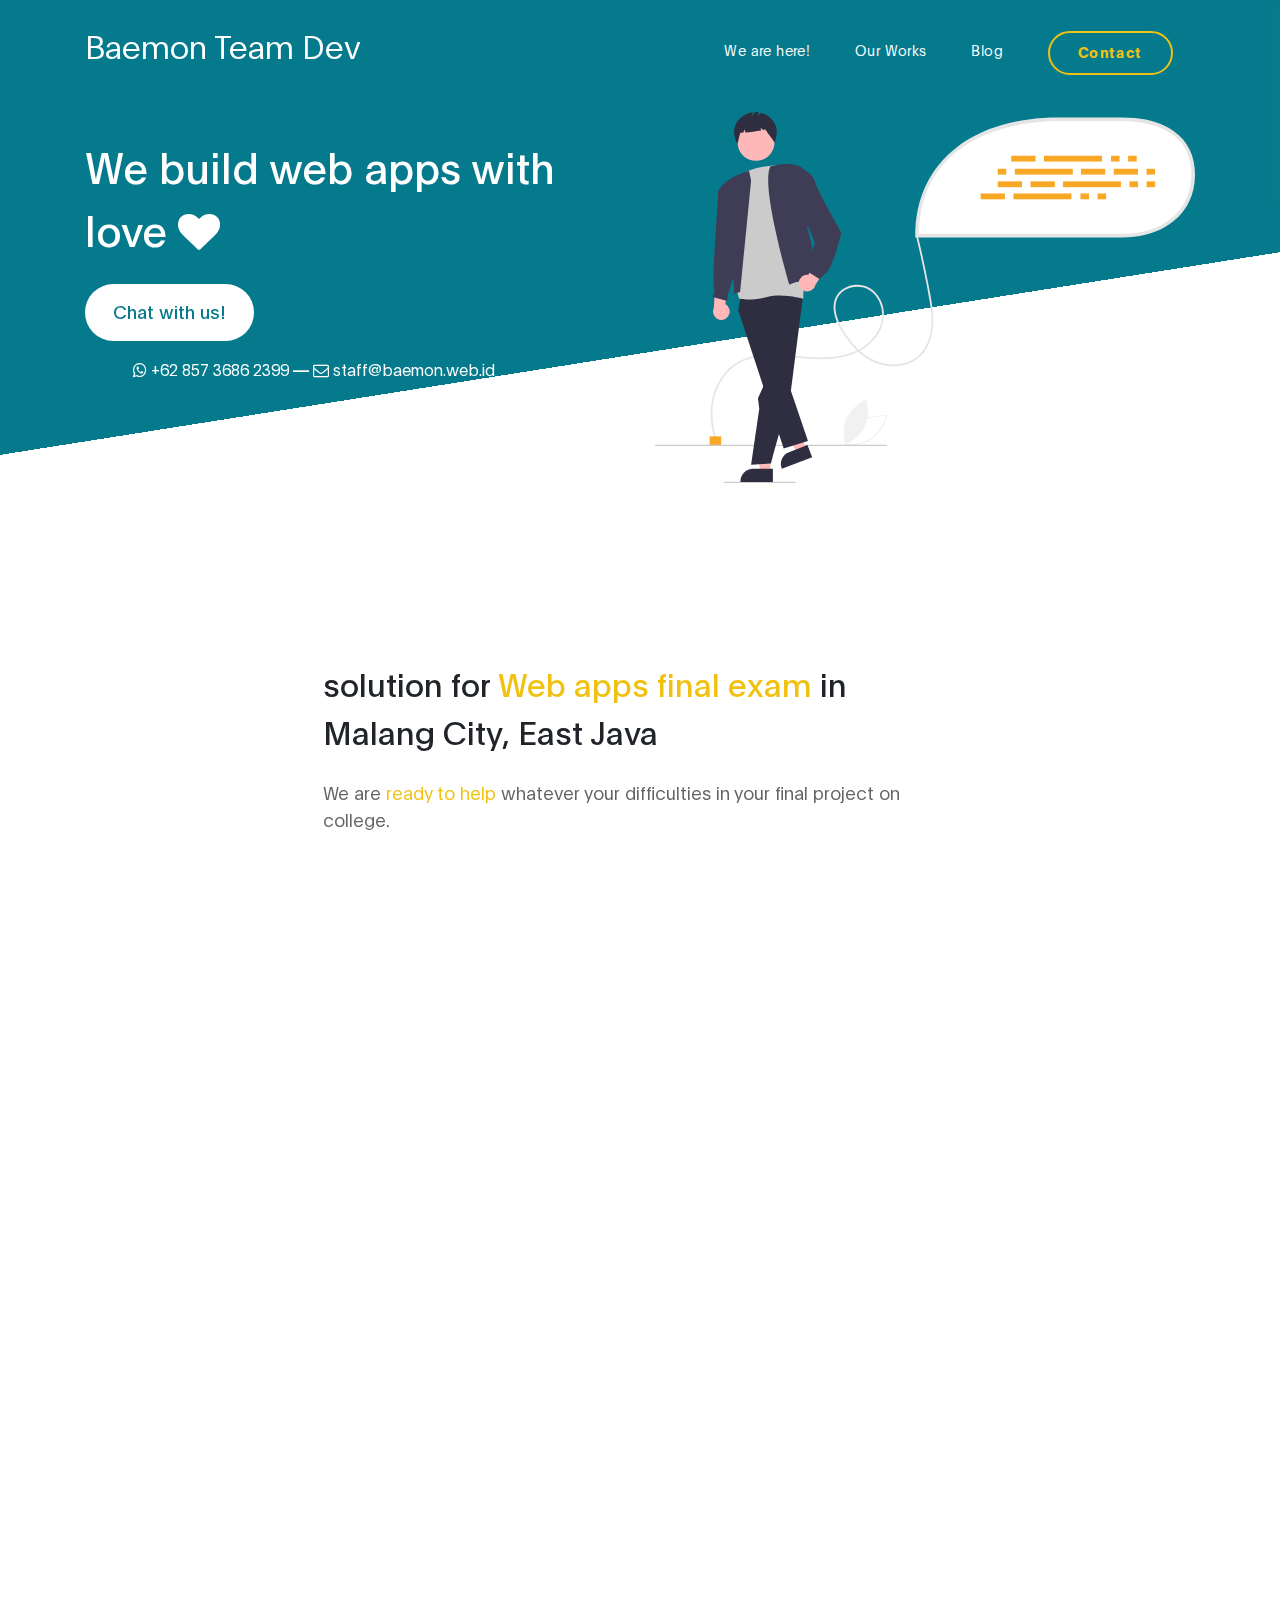
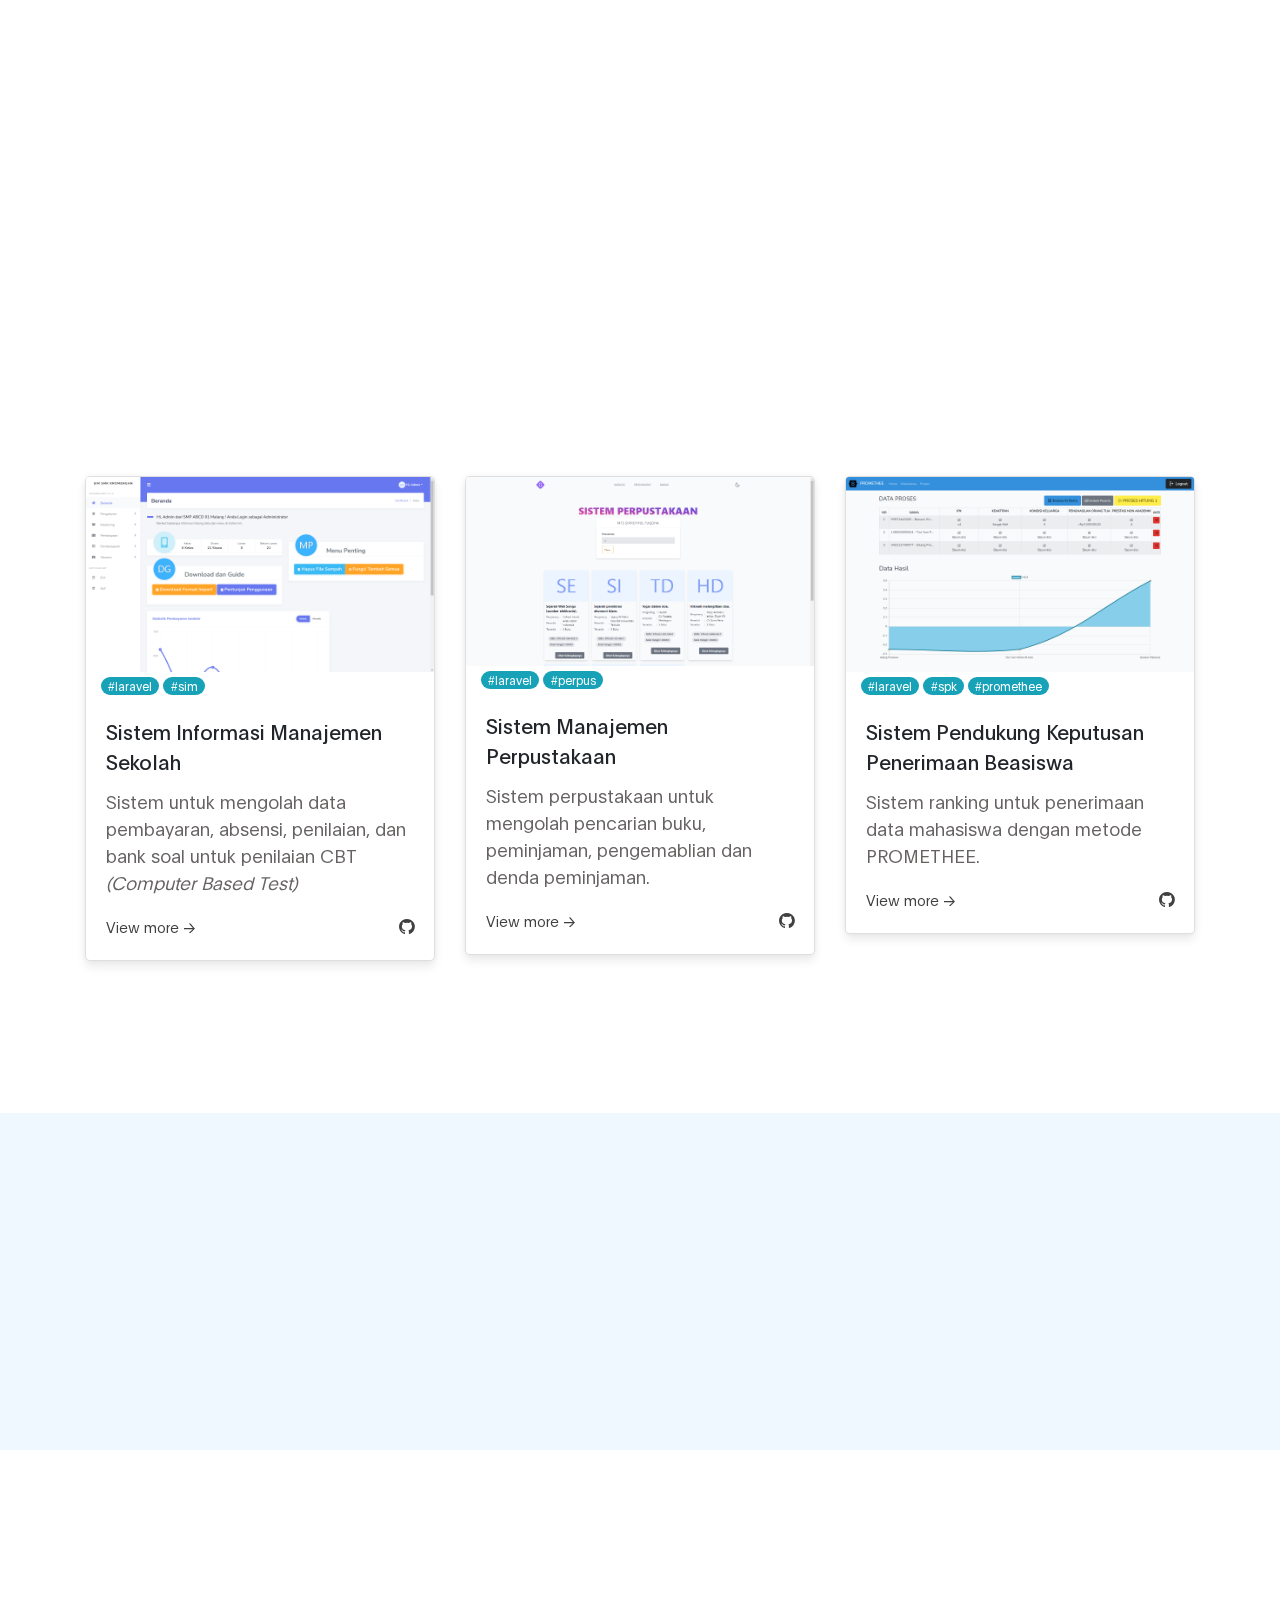
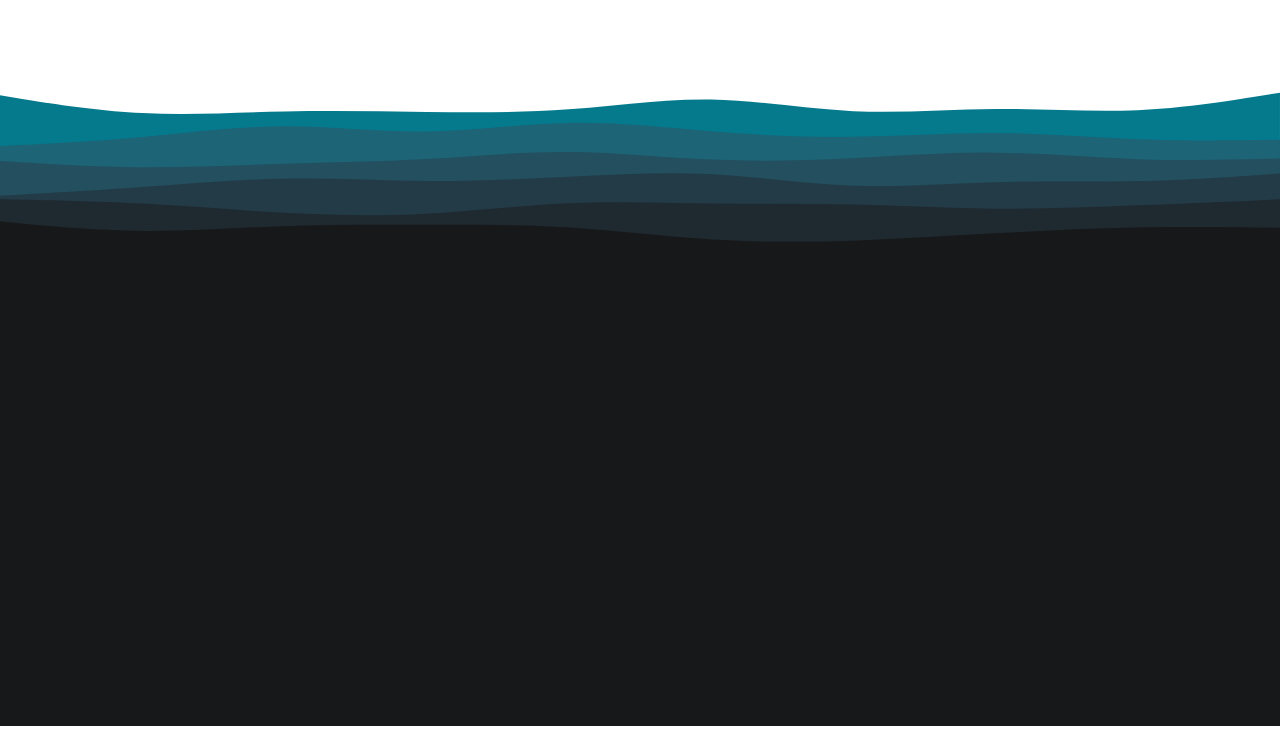
<file: index.html>
<!DOCTYPE html>
<html lang="en">

<head>

     <title>Baemon Team Dev - We build web apps with love ❤️</title>
     <meta charset="UTF-8">
     <meta http-equiv="X-UA-Compatible" content="IE=Edge">
     <meta name="description" content="">
     <meta name="keywords" content="">
     <meta name="author" content="">
     <meta name="viewport" content="width=device-width, initial-scale=1, maximum-scale=1">

     <link rel="stylesheet" href="css/bootstrap.min.css">
     <link rel="stylesheet" href="css/font-awesome.min.css">
     <link rel="stylesheet" href="css/aos.css">
     <link rel="stylesheet" href="css/owl.carousel.min.css">
     <link rel="stylesheet" href="css/owl.theme.default.min.css">
     <link rel="stylesheet" href="css/animate.min.css" />
     
     <!-- MAIN CSS -->
     <link rel="stylesheet" href="css/stylesheet.css">
</head>

<body id="top" onscroll="scrollAnimate();">

     <!-- SCROLL TOP -->
     <a href="" id="scroll" onclick="scrollToTop(); return false">
          <div class="rounded-circle" id="scrollTop">
               <i class="fa fa-arrow-up" aria-hidden="true" style="color: white;" id="arrow"></i>
          </div>
     </a>
     <!-- MENU BAR -->
     <nav class="navbar navbar-expand-lg">
          <div class="container">
               <a class="navbar-brand" href="#hero" data-aos="fade-down" data-aos onclick="scrollToTop(); return false">
                    Baemon Team Dev <p id="demo"></p>
               </a>

               <button class="navbar-toggler" type="button" data-toggle="collapse" data-target="#navbarNav"
                    aria-controls="navbarNav" aria-expanded="false" aria-label="Toggle navigation">
                    <span class="navbar-toggler-icon"></span>
               </button>

               <div class="collapse navbar-collapse" id="navbarNav">
                    <ul class="navbar-nav ml-auto">
                         <li class="nav-item">
                              <a href="#about" class="nav-link smoothScroll">We are here!</a>
                         </li>
                         <li class="nav-item">
                              <a href="#project" class="nav-link smoothScroll">Our Works</a>
                         </li>
                         <li class="nav-item">
                              <a href="blog.html" class="nav-link smoothScroll">Blog</a>
                         </li>
                         <li class="nav-item">
                              <a href="#footer" class="nav-link contact smoothScroll">Contact</a>
                         </li>
                    </ul>
               </div>
          </div>
     </nav>

     <!-- HERO -->
     <section class="hero hero-bg d-flex justify-content-center align-items-center" id="hero">
          <div class="container">
               <div class="row">

                    <div class="col-lg-6 col-md-10 col-12 d-flex flex-column justify-content-center align-items-center">
                         <div class="hero-text">

                              <h1 class="text-white" data-aos="fade-up">We build web apps with love <i
                                        class="fa fa-heart animate__animated animate__heartBeat animate__infinite infinite"
                                        aria-hidden="true"></i></h1>

                              <a href="#footer" class="custom-btn btn-bg btn mt-3 smoothScroll chat" data-aos="fade-up"
                                   data-aos-delay="100">Chat with us!</a>

                              <strong class="d-block py-3 pl-5 text-white" data-aos="fade-up" data-aos-delay="200">
                                   <i class="fa fa-whatsapp" aria-hidden="true" data-toggle="tooltip"
                                        data-placement="bottom" title="Whatsapp"></i> <span data-toggle="tooltip"
                                        data-placement="bottom" title="Whatsapp">+62 857 3686 2399</span> ―
                                   <i class="fa fa-envelope-o" aria-hidden="true" data-toggle="tooltip"
                                        data-placement="bottom" title="E-mail"></i> <span data-toggle="tooltip"
                                        data-placement="bottom" title="E-mail">staff@baemon.web.id</span>
                              </strong>

                         </div>
                    </div>

                    <div class="col-lg-6 col-12">
                         <div class="hero-image" data-aos="fade-up" data-aos-delay="300">

                              <img src="images/hero.svg" class="img-fluid" alt="working girl">
                         </div>
                    </div>

               </div>
          </div>
     </section>


     <!-- ABOUT -->
     <section class="about section-padding pb-0" id="about">
          <div class="container">
               <div class="row">

                    <div class="col-lg-7 mx-auto col-md-10 col-12">
                         <div class="about-info">

                              <h2 class="mb-4" data-aos="fade-up"> solution for <strong>Web apps final exam</strong> in
                                   Malang City, East Java</h2>

                              <p class="mb-0" data-aos="fade-up"> We are <strong>ready to help</strong> whatever your
                                   difficulties in your final project on college.</p>
                         </div>


                    </div>

               </div>
          </div>

          <div class="container">
               <div class="row">
                    <div class="col-lg-6 col-md-6 offset-lg-7 offset-md-9 col-12 d-flex flex-column-reverse justify-content-center align-items-center mt-4">
                         <div class="about-image" data-aos="fade-left" data-aos-delay="200">

                              <img src="images/destionation.svg" class="img-fluid" alt="destination">
                         </div>
                    </div>
               </div>
          </div>
    </section>

     <div class="google-map" data-aos="zoom-in-up" >
          <iframe
               src="https://www.google.com/maps/embed?pb=!1m18!1m12!1m3!1d987.7311166677376!2d112.62017972922906!3d-8.00672647160825!2m3!1f0!2f0!3f0!3m2!1i1024!2i768!4f13.1!3m3!1m2!1s0x2dd627fa6be942bd%3A0x82c14e295cc88076!2sAula%20SARWAKIRTI%20-%20UNIKAMA!5e0!3m2!1sid!2sid!4v1632568006975!5m2!1sid!2sid"
               width="1920" height="600" style="border:0;" allowfullscreen="" loading="lazy"></iframe>
     </div>

     <!-- TESTIMONIAL -->
     <section class="testimonial section-padding" id="project">
          <h2 class="mb-5 text-center" data-aos="fade-up">
               Our <strong>latest</strong> work
           </h2>
          <div class="container">
               <div class="row">
                    <div class="col-lg-4 col-4 col-sm-12 col-md-6 col-12">
                         <div class="card-deck">
                              <div class="card mb-4">
                                   <img class="card-img-top" src="images/project/sim.png" alt="Sistem Informasi Manaemen Sekolah" data-toggle="modal" data-target="#simCard">
                                        <div class="container" >
                                             <div class="row">
                                                  <div class="col-12">
                                                       <span class="badge badge-pill badge-info">#laravel</span>
                                                       <span class="badge badge-pill badge-info">#sim</span>
                                                       

                                                  </div>
                                             </div>
                                        </div>
                                   <div class="card-body">
                                        <h5 class="card-title">Sistem Informasi Manajemen Sekolah</h5>
                                        <p class="card-text">
                                             Sistem untuk mengolah data pembayaran, absensi, penilaian, dan bank soal untuk penilaian CBT <i>(Computer Based Test)</i>
                                        </p>
                                        <p class="card-text hovering"><a href="https://sim.baemon.web.id/" target="_blank"><small>View more →</small></a>
                                            <span class="float-right">
                                                  <a href="https://github.com/godgodwinter/sim-v2.git" target="_blank"><i class="fa fa-github" aria-hidden="true"></i></a>
                                            </span> 
                                        </p>
                                      </div>
                              </div>
                         </div>
                    </div>
                    <div class="col-lg-4 col-4 col-sm-12 col-md-6 col-12">
                         <div class="card-deck">
                              <div class="card mb-4">
                                   <img class="card-img-top" src="images/project/smp.png" alt="Sistem Manajemen Perpustakaan" data-toggle="modal" data-target="#smpCard">
                                   <div class="container" >
                                        <div class="row">
                                             <div class="col-12">
                                                  <span class="badge badge-pill badge-info">#laravel</span>
                                                  <span class="badge badge-pill badge-info">#perpus</span>
                                                  

                                             </div>
                                        </div>
                                   </div>
                                   <div class="card-body">
                                        <h5 class="card-title">Sistem Manajemen Perpustakaan</h5>
                                        <p class="card-text">
                                             Sistem perpustakaan untuk mengolah pencarian buku, peminjaman, pengemablian dan denda peminjaman.
                                        </p>
                                        <p class="card-text hovering"><a href="https://perpus.baemon.web.id/" target="_blank"><small>View more →</small></a>
                                             <span class="float-right">
                                                  <a href="https://github.com/laksa19/mikhmonv3" target="_blank"><i class="fa fa-github" aria-hidden="true"></i></a>
                                            </span>
                                        </p>
                                      </div>
                              </div>
                         </div>
                    </div>
                    <div class="col-lg-4 col-4 col-sm-12 col-md-6 col-12">
                         <div class="card-deck">
                              <div class="card mb-4">
                                   <img class="card-img-top" src="images/project/spk.png" alt="Sistem Pendukung Keputusan" data-toggle="modal" data-target="#spkCard">
                                   <div class="container" >
                                        <div class="row">
                                             <div class="col-12">
                                                  <span class="badge badge-pill badge-info">#laravel</span>
                                                  <span class="badge badge-pill badge-info">#spk</span>
                                                  <span class="badge badge-pill badge-info">#promethee</span>
                                             </div>
                                        </div>
                                   </div>
                                   <div class="card-body">
                                        <h5 class="card-title">Sistem Pendukung Keputusan Penerimaan Beasiswa</h5>
                                        <p class="card-text">
                                             Sistem ranking untuk penerimaan data mahasiswa dengan metode PROMETHEE.
                                        </p>
                                        <p class="card-text hovering"><a href="https://demosatu.baemon.web.id/" target="_blank"><small>View more →</small></a>
                                             <span class="float-right">
                                                  <a href="https://github.com/godgodwinter/laravel-promethee-mahasiswa-berprestasi.git" target="_blank"><i class="fa fa-github" aria-hidden="true"></i></a>
                                            </span>
                                        </p>
                                      </div>
                              </div>
                         </div>
                    </div>
               </div>
          </div>

          <!--MODAL CARD-->
          <div class="modal fade" id="simCard" tabindex="-1" role="dialog" aria-labelledby="simCard" aria-hidden="true">
               <div class="modal-dialog modal-dialog-centered modal-xl" role="document">
                 <div class="modal-content">
                   <div class="modal-header">
                     <h5 class="modal-title" id="modalTitle">Sistem Informasi Manajemen Sekolah</h5>
                     <button type="button" class="close" data-dismiss="modal" aria-label="Close">
                       <span aria-hidden="true">&times;</span>
                     </button>
                   </div>
                   <div class="modal-body">
                         <img class="card-img-top" src="images/project/sim.png" alt="Sistem Informasi Manaemen Sekolah">
                   </div>
                 </div>
               </div>
             </div>

             <div class="modal fade" id="smpCard" tabindex="-1" role="dialog" aria-labelledby="smpCard" aria-hidden="true">
               <div class="modal-dialog modal-dialog-centered modal-xl" role="document">
                 <div class="modal-content">
                   <div class="modal-header">
                     <h5 class="modal-title" id="modalTitle">Sistem Manajemen Perpustakaan</h5>
                     <button type="button" class="close" data-dismiss="modal" aria-label="Close">
                       <span aria-hidden="true">&times;</span>
                     </button>
                   </div>
                   <div class="modal-body">
                         <img class="card-img-top" src="images/project/smp.png" alt="Sistem Manajemen Perpustakaan">
                   </div>
                 </div>
               </div>
             </div>

             <div class="modal fade" id="spkCard" tabindex="-1" role="dialog" aria-labelledby="spkCard" aria-hidden="true">
               <div class="modal-dialog modal-dialog-centered modal-xl" role="document">
                 <div class="modal-content">
                   <div class="modal-header">
                     <h5 class="modal-title" id="modalTitle">Sistem Pendukung Keputusan Penerimaan Beasiswa</h5>
                     <button type="button" class="close" data-dismiss="modal" aria-label="Close">
                       <span aria-hidden="true">&times;</span>
                     </button>
                   </div>
                   <div class="modal-body">
                         <img class="card-img-top" src="images/project/spk.png" alt="Sistem Pendukung Keputusan">
                   </div>
                 </div>
               </div>
             </div>
     </section>

     <section class="project section-padding-half">
          <div class="container-fluid">
               <div class="row">

                    <div class="col-lg-12 col-12">

                        <h2 class="mb-5 text-center" data-aos="fade-up">
                            Our <strong>equipments</strong>
                        </h2>

                         <div class="owl-carousel owl-theme" id="project-slide">
                              <div class="item project-wrapper text-center" data-aos="flip-left" data-aos-delay="100" style="width:80px">
                                   <img src="images/equipments/bootstrap.svg" class="rounded mx-auto d-block" data-toggle="tooltip" data-placement="bottom" title="Bootstrap" alt="Bootstrap" >
                              </div>
                              <div class="item project-wrapper text-center" data-aos="flip-left" data-aos-delay="100" style="width:80px">
                                   <img src="images/equipments/chrome.svg" class="rounded mx-auto d-block" data-toggle="tooltip" data-placement="bottom" title="Chrome" alt="Chrome" >
                              </div>
                              <div class="item project-wrapper text-center" data-aos="flip-left" data-aos-delay="100" style="width:80px">
                                   <img src="images/equipments/css-3.svg" class="rounded mx-auto d-block" data-toggle="tooltip" data-placement="bottom" title="CSS 3"alt="CSS 3" >
                              </div>
                              <div class="item project-wrapper text-center" data-aos="flip-left" data-aos-delay="100" style="width:80px">
                                   <img src="images/equipments/html-5.svg" class="rounded mx-auto d-block" data-toggle="tooltip" data-placement="bottom" title="HTML 5" alt="HTML 5" >
                              </div>
                              <div class="item project-wrapper text-center" data-aos="flip-left" data-aos-delay="100" style="width:80px">
                                   <img src="images/equipments/javascript.svg" class="rounded mx-auto d-block" data-toggle="tooltip" data-placement="bottom" title="Javascript" alt="Javascript" >
                              </div>
                              <div class="item project-wrapper text-center" data-aos="flip-left" data-aos-delay="100" style="width:80px">
                                   <img src="images/equipments/jquery.svg" class="rounded mx-auto d-block" data-toggle="tooltip" data-placement="bottom" title="Jquery" alt="Jquery" >
                              </div>
                              <div class="item project-wrapper text-center" data-aos="flip-left" data-aos-delay="100" style="width:80px">
                                   <img src="images/equipments/laravel.svg" class="rounded mx-auto d-block" data-toggle="tooltip" data-placement="bottom" title="Laravel" alt="Laravel" >
                              </div>
                              <div class="item project-wrapper text-center" data-aos="flip-left" data-aos-delay="100" style="width:80px">
                                   <img src="images/equipments/php.svg" class="rounded mx-auto d-block" data-toggle="tooltip" data-placement="bottom" title="php" alt="php" >
                              </div>
                              <div class="item project-wrapper text-center" data-aos="flip-left" data-aos-delay="100" style="width:80px">
                                   <img src="images/equipments/tailwindcss-icon.svg" class="rounded mx-auto d-block" data-toggle="tooltip" data-placement="bottom" title="Tailwind CSS" alt="Tailwind CSS" >
                              </div>
                              <div class="item project-wrapper text-center" data-aos="flip-left" data-aos-delay="100" style="width:80px">
                                   <img src="images/equipments/visual-studio-code.svg" class="rounded mx-auto d-block" data-toggle="tooltip" data-placement="bottom" title="Visual Studio Code" alt="Visual Studio Code" >
                              </div>
                         </div>
                    </div>

               </div>
          </div>
     </section>

     <!-- FOOTER -->
     <section class="footer section-padding-bottom">
          <!-- <svg xmlns="http://www.w3.org/2000/svg" viewBox="0 0 1440 320">
               <path fill="#171819" fill-opacity="1"
                    d="M0,96L34.3,96C68.6,96,137,96,206,106.7C274.3,117,343,139,411,149.3C480,160,549,160,617,149.3C685.7,139,754,117,823,106.7C891.4,96,960,96,1029,117.3C1097.1,139,1166,181,1234,176C1302.9,171,1371,117,1406,90.7L1440,64L1440,320L1405.7,320C1371.4,320,1303,320,1234,320C1165.7,320,1097,320,1029,320C960,320,891,320,823,320C754.3,320,686,320,617,320C548.6,320,480,320,411,320C342.9,320,274,320,206,320C137.1,320,69,320,34,320L0,320Z">
               </path>
          </svg> -->
          <svg id="visual" viewBox="0 0 1440 320"xmlns="http://www.w3.org/2000/svg" xmlns:xlink="http://www.w3.org/1999/xlink" version="1.1"><path d="M0 132L26.7 136.3C53.3 140.7 106.7 149.3 160 152C213.3 154.7 266.7 151.3 320 150.2C373.3 149 426.7 150 480 150.7C533.3 151.3 586.7 151.7 640 147.8C693.3 144 746.7 136 800 136.8C853.3 137.7 906.7 147.3 960 149.8C1013.3 152.3 1066.7 147.7 1120 147.3C1173.3 147 1226.7 151 1280 148.7C1333.3 146.3 1386.7 137.7 1413.3 133.3L1440 129L1440 321L1413.3 321C1386.7 321 1333.3 321 1280 321C1226.7 321 1173.3 321 1120 321C1066.7 321 1013.3 321 960 321C906.7 321 853.3 321 800 321C746.7 321 693.3 321 640 321C586.7 321 533.3 321 480 321C426.7 321 373.3 321 320 321C266.7 321 213.3 321 160 321C106.7 321 53.3 321 26.7 321L0 321Z" fill="#057a8d"></path><path d="M0 189L26.7 187.7C53.3 186.3 106.7 183.7 160 178.8C213.3 174 266.7 167 320 166.8C373.3 166.7 426.7 173.3 480 172.7C533.3 172 586.7 164 640 163C693.3 162 746.7 168 800 172.3C853.3 176.7 906.7 179.3 960 178.7C1013.3 178 1066.7 174 1120 174.3C1173.3 174.7 1226.7 179.3 1280 181.3C1333.3 183.3 1386.7 182.7 1413.3 182.3L1440 182L1440 321L1413.3 321C1386.7 321 1333.3 321 1280 321C1226.7 321 1173.3 321 1120 321C1066.7 321 1013.3 321 960 321C906.7 321 853.3 321 800 321C746.7 321 693.3 321 640 321C586.7 321 533.3 321 480 321C426.7 321 373.3 321 320 321C266.7 321 213.3 321 160 321C106.7 321 53.3 321 26.7 321L0 321Z" fill="#1c6476"></path><path d="M0 206L26.7 207.7C53.3 209.3 106.7 212.7 160 213C213.3 213.3 266.7 210.7 320 209C373.3 207.3 426.7 206.7 480 203.7C533.3 200.7 586.7 195.3 640 195.7C693.3 196 746.7 202 800 204.3C853.3 206.7 906.7 205.3 960 202.7C1013.3 200 1066.7 196 1120 196.5C1173.3 197 1226.7 202 1280 203.8C1333.3 205.7 1386.7 204.3 1413.3 203.7L1440 203L1440 321L1413.3 321C1386.7 321 1333.3 321 1280 321C1226.7 321 1173.3 321 1120 321C1066.7 321 1013.3 321 960 321C906.7 321 853.3 321 800 321C746.7 321 693.3 321 640 321C586.7 321 533.3 321 480 321C426.7 321 373.3 321 320 321C266.7 321 213.3 321 160 321C106.7 321 53.3 321 26.7 321L0 321Z" fill="#234f5f"></path><path d="M0 245L26.7 243.5C53.3 242 106.7 239 160 235.2C213.3 231.3 266.7 226.7 320 225.8C373.3 225 426.7 228 480 228.3C533.3 228.7 586.7 226.3 640 223.7C693.3 221 746.7 218 800 220.7C853.3 223.3 906.7 231.7 960 233.7C1013.3 235.7 1066.7 231.3 1120 229.8C1173.3 228.3 1226.7 229.7 1280 228.5C1333.3 227.3 1386.7 223.7 1413.3 221.8L1440 220L1440 321L1413.3 321C1386.7 321 1333.3 321 1280 321C1226.7 321 1173.3 321 1120 321C1066.7 321 1013.3 321 960 321C906.7 321 853.3 321 800 321C746.7 321 693.3 321 640 321C586.7 321 533.3 321 480 321C426.7 321 373.3 321 320 321C266.7 321 213.3 321 160 321C106.7 321 53.3 321 26.7 321L0 321Z" fill="#233b47"></path><path d="M0 249L26.7 249.5C53.3 250 106.7 251 160 253.8C213.3 256.7 266.7 261.3 320 264.2C373.3 267 426.7 268 480 265.2C533.3 262.3 586.7 255.7 640 253.3C693.3 251 746.7 253 800 253.7C853.3 254.3 906.7 253.7 960 254.8C1013.3 256 1066.7 259 1120 259.5C1173.3 260 1226.7 258 1280 255.8C1333.3 253.7 1386.7 251.3 1413.3 250.2L1440 249L1440 321L1413.3 321C1386.7 321 1333.3 321 1280 321C1226.7 321 1173.3 321 1120 321C1066.7 321 1013.3 321 960 321C906.7 321 853.3 321 800 321C746.7 321 693.3 321 640 321C586.7 321 533.3 321 480 321C426.7 321 373.3 321 320 321C266.7 321 213.3 321 160 321C106.7 321 53.3 321 26.7 321L0 321Z" fill="#1f2930"></path><path d="M0 274L26.7 276.5C53.3 279 106.7 284 160 284.5C213.3 285 266.7 281 320 279.2C373.3 277.3 426.7 277.7 480 277.7C533.3 277.7 586.7 277.3 640 280.7C693.3 284 746.7 291 800 294.3C853.3 297.7 906.7 297.3 960 295.5C1013.3 293.7 1066.7 290.3 1120 287.3C1173.3 284.3 1226.7 281.7 1280 280.7C1333.3 279.7 1386.7 280.3 1413.3 280.7L1440 281L1440 321L1413.3 321C1386.7 321 1333.3 321 1280 321C1226.7 321 1173.3 321 1120 321C1066.7 321 1013.3 321 960 321C906.7 321 853.3 321 800 321C746.7 321 693.3 321 640 321C586.7 321 533.3 321 480 321C426.7 321 373.3 321 320 321C266.7 321 213.3 321 160 321C106.7 321 53.3 321 26.7 321L0 321Z" fill="#171819"></path></svg>
     </section>
     <footer class="site-footer" id="footer">
          <div class="container">
               <div class="row">

                    <div class="col-lg-5 mx-lg-auto col-md-8 col-10">
                         <h1 class="text-white" data-aos="fade-up" data-aos-delay="100">We create an awesome <strong>web
                                   apps</strong> only.</h1>
                    </div>

                    <div class="col-lg-3 col-md-6 col-12" data-aos="fade-up" data-aos-delay="200">
                         
                    </div>

                    <div class="col-lg-3 col-md-6 col-12" data-aos="fade-up" data-aos-delay="300">
                         <h4 class="my-4">Contact Info</h4>

                         <p class="mb-1">
                              <i class="fa fa-whatsapp animate__animated animate__tada animate__infinite infinite" aria-hidden="true" data-toggle="tooltip"
                                        data-placement="bottom" title="Whatsapp"></i>
                              +62 857 3686 2399
                         </p>

                         <p>
                              <a href="#">
                                   <i class="fa fa-envelope-o" aria-hidden="true" data-toggle="tooltip"
                                        data-placement="bottom" title="E-mail"></i>
                                   staff@baemon.web.id
                              </a>
                         </p>
                    </div>

                    <div class="col-lg-4 mx-lg-auto text-center col-md-8 col-12" data-aos="fade-up"
                         data-aos-delay="400">
                         <p class="copyright-text">Copyright &copy; 2021 Baemon Team Dev</p>
                    </div>

                    <div class="col-lg-4 mx-lg-auto col-md-6 col-12" data-aos="fade-up" data-aos-delay="500">

                    </div>

                    <div class="col-lg-3 mx-lg-auto col-md-6 col-12" data-aos="fade-up" data-aos-delay="600">

                    </div>

               </div>
          </div>
     </footer>


     <!-- SCRIPTS -->
     <script src="js/jquery.min.js"></script>
     <script src="js/bootstrap.min.js"></script>
     <script src="js/aos.js"></script>
     <script src="js/owl.carousel.min.js"></script>
     <script src="js/smoothscroll.js"></script>
     <script src="js/custom.js"></script>
     <script src="js/scrollToTop.js"></script>
     <script src="js/jquery.nicescroll.min.js"></script>
</body>

</html>
</file>
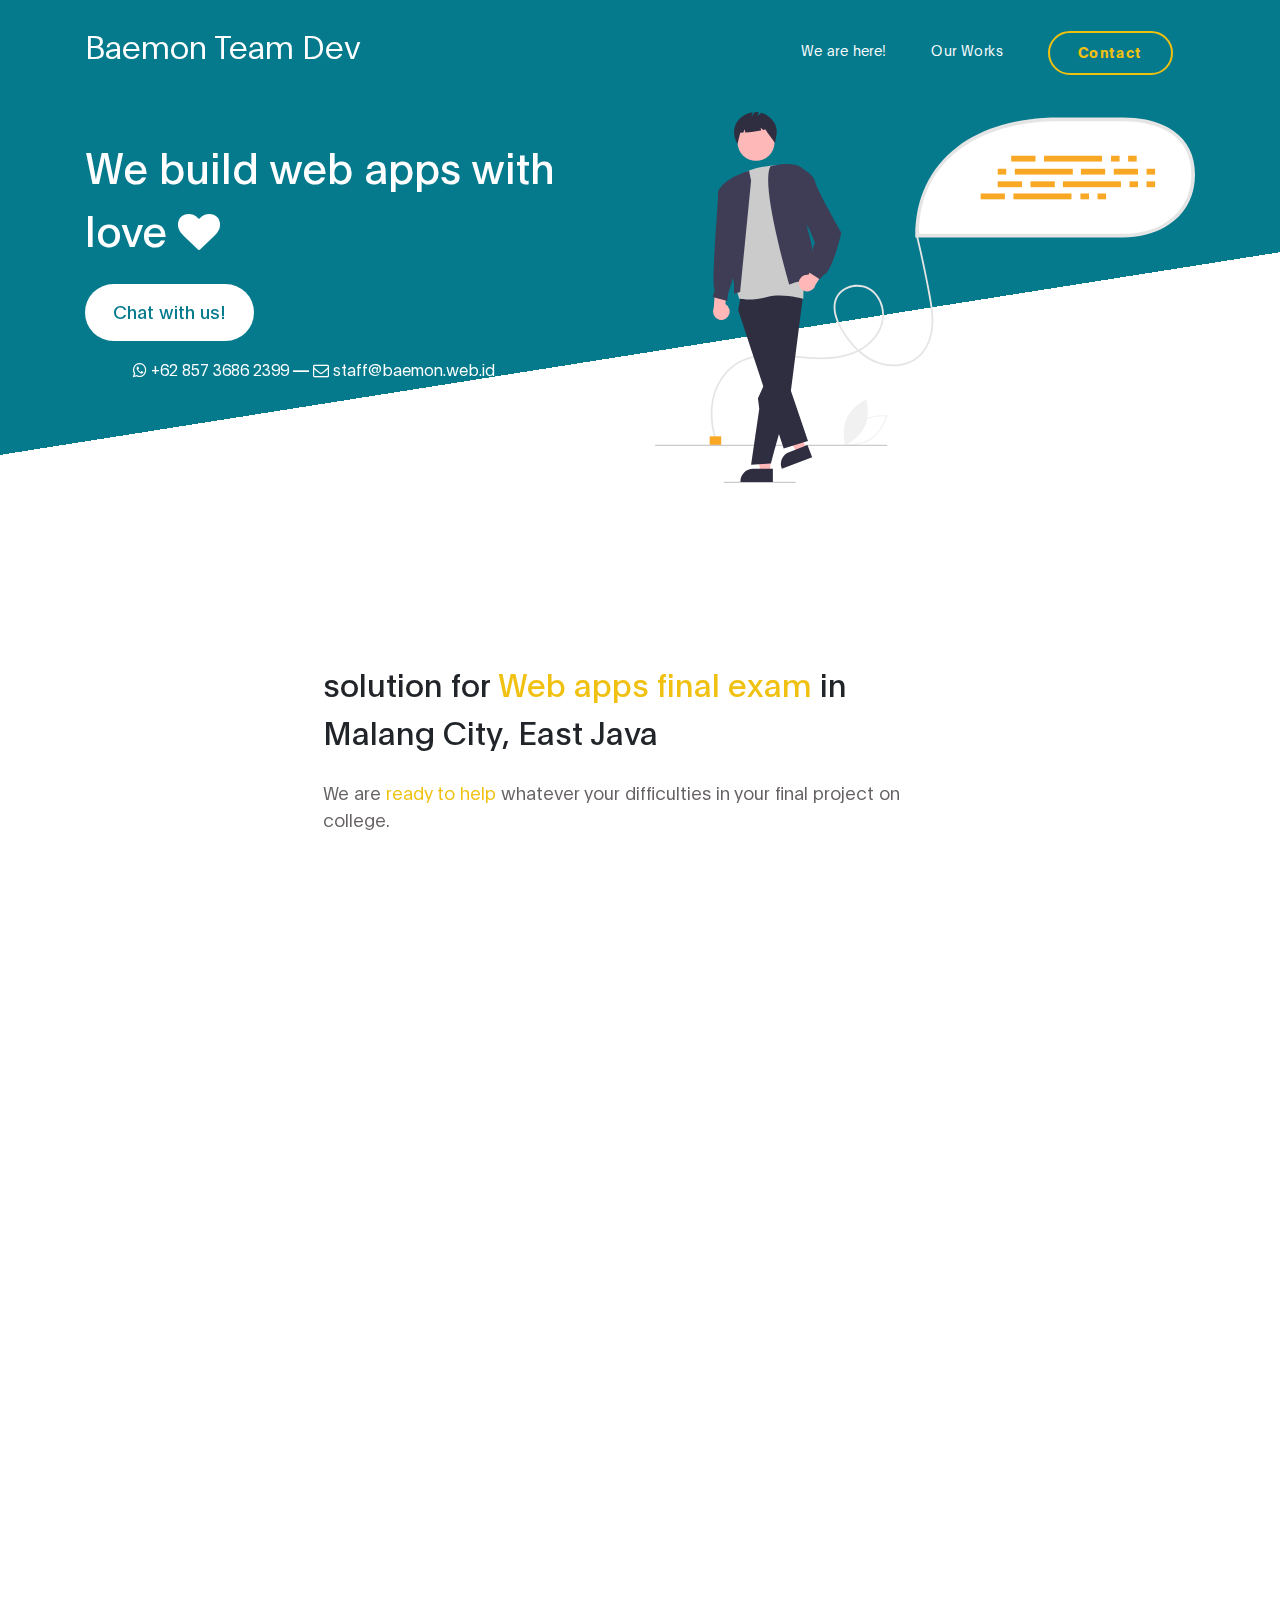
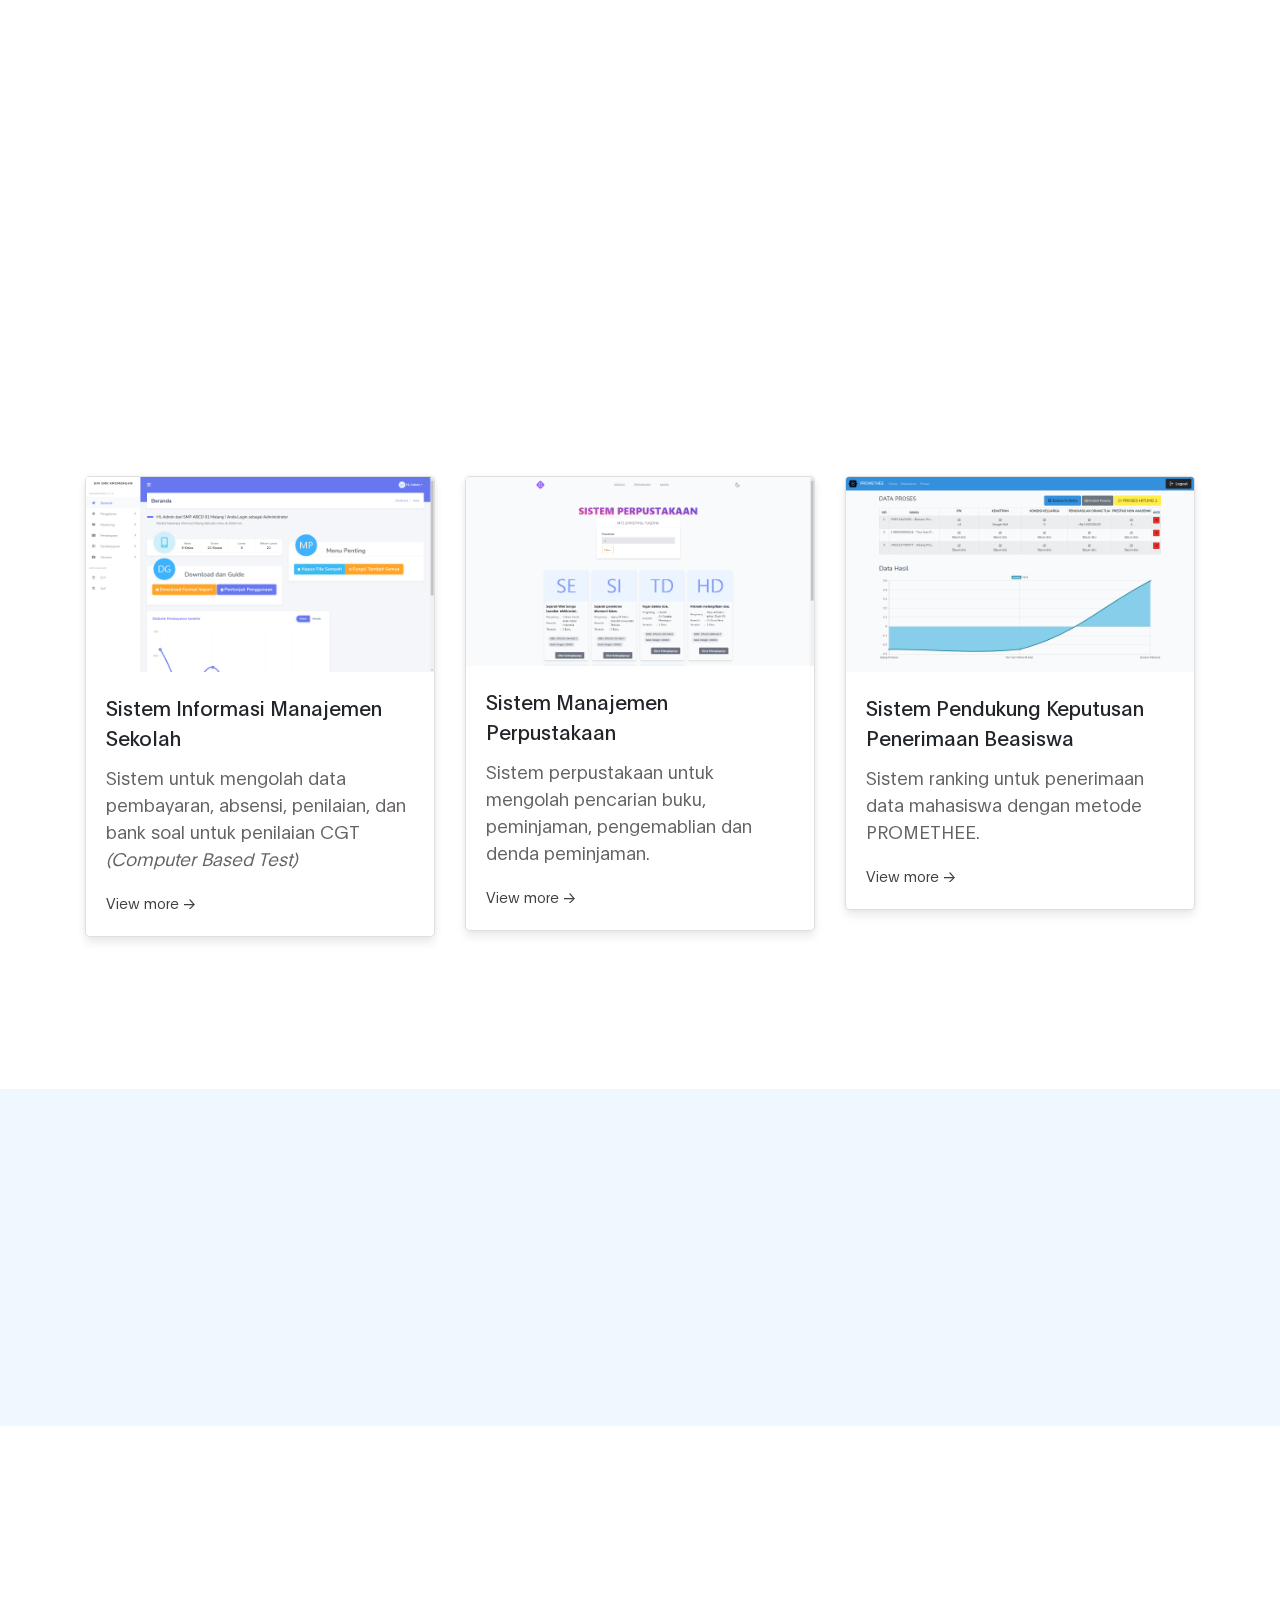
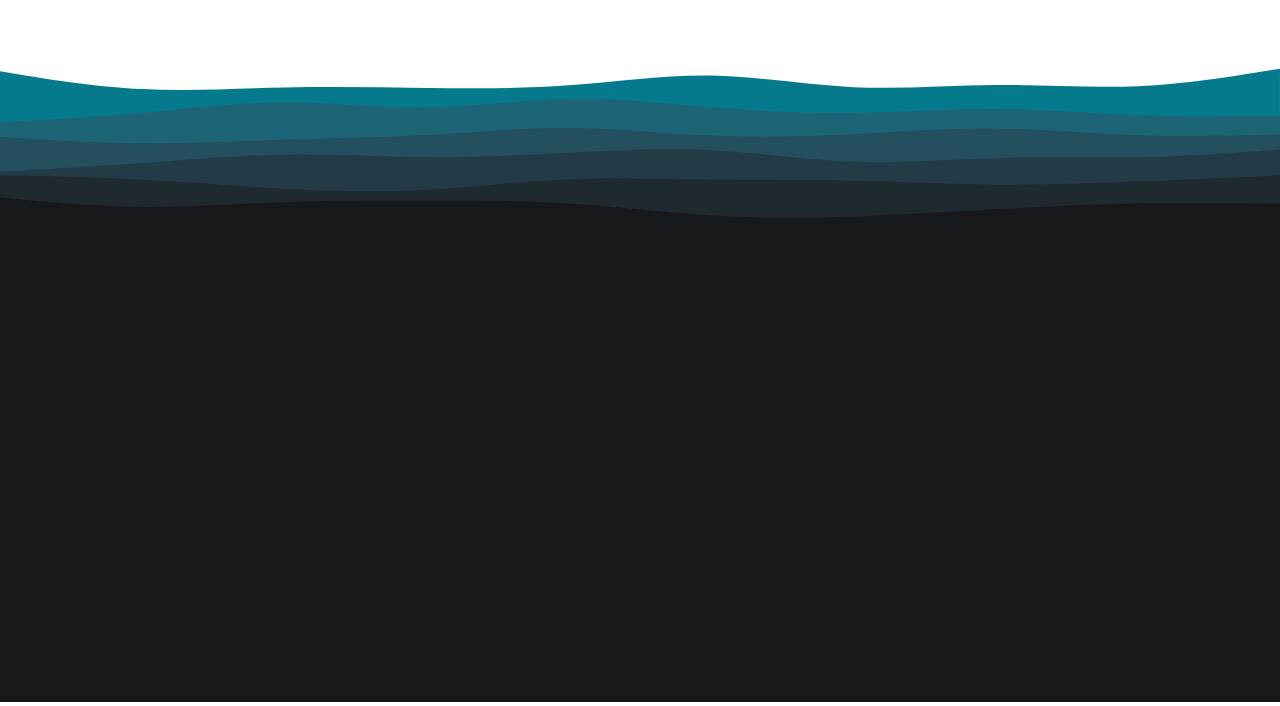
<file: blog-detail.html>
<!DOCTYPE html>
<html lang="en">

<head>

     <title>Baemon Team Dev - We build web apps with love ❤️</title>
     <meta charset="UTF-8">
     <meta http-equiv="X-UA-Compatible" content="IE=Edge">
     <meta name="description" content="">
     <meta name="keywords" content="">
     <meta name="author" content="">
     <meta name="viewport" content="width=device-width, initial-scale=1, maximum-scale=1">

     <link rel="stylesheet" href="css/bootstrap.min.css">
     <link rel="stylesheet" href="css/font-awesome.min.css">
     <link rel="stylesheet" href="css/aos.css">
     <link rel="stylesheet" href="css/owl.carousel.min.css">
     <link rel="stylesheet" href="css/owl.theme.default.min.css">
     <link rel="stylesheet" href="css/animate.min.css" />
     
     <!-- MAIN CSS -->
     <link rel="stylesheet" href="css/stylesheet.css">
</head>

<body id="top" onscroll="scrollAnimate();">

     <!-- SCROLL TOP -->
     <a href="" id="scroll" onclick="scrollToTop(); return false">
          <div class="rounded-circle" id="scrollTop">
               <i class="fa fa-arrow-up" aria-hidden="true" style="color: white;" id="arrow"></i>
          </div>
     </a>
     <!-- MENU BAR -->
     <nav class="navbar navbar-expand-lg">
          <div class="container">
               <a class="navbar-brand" href="#hero" data-aos="fade-down" data-aos onclick="scrollToTop(); return false">
                    Baemon Team Dev <p id="demo"></p>
               </a>

               <button class="navbar-toggler" type="button" data-toggle="collapse" data-target="#navbarNav"
                    aria-controls="navbarNav" aria-expanded="false" aria-label="Toggle navigation">
                    <span class="navbar-toggler-icon"></span>
               </button>

               <div class="collapse navbar-collapse" id="navbarNav">
                    <ul class="navbar-nav ml-auto">
                         <li class="nav-item">
                              <a href="#about" class="nav-link smoothScroll">We are here!</a>
                         </li>
                         <li class="nav-item">
                              <a href="#project" class="nav-link smoothScroll">Our Works</a>
                         </li>
                         <li class="nav-item">
                              <a href="#footer" class="nav-link contact smoothScroll">Contact</a>
                         </li>
                    </ul>
               </div>
          </div>
     </nav>

     <!-- HERO -->
     <section class="hero hero-bg d-flex justify-content-center align-items-center" id="hero">
          <div class="container">
               <div class="row">

                    <div class="col-lg-6 col-md-10 col-12 d-flex flex-column justify-content-center align-items-center">
                         <div class="hero-text">

                              <h1 class="text-white" data-aos="fade-up">We build web apps with love <i
                                        class="fa fa-heart animate__animated animate__heartBeat animate__infinite infinite"
                                        aria-hidden="true"></i></h1>

                              <a href="#footer" class="custom-btn btn-bg btn mt-3 smoothScroll chat" data-aos="fade-up"
                                   data-aos-delay="100">Chat with us!</a>

                              <strong class="d-block py-3 pl-5 text-white" data-aos="fade-up" data-aos-delay="200">
                                   <i class="fa fa-whatsapp" aria-hidden="true" data-toggle="tooltip"
                                        data-placement="bottom" title="Whatsapp"></i> <span data-toggle="tooltip"
                                        data-placement="bottom" title="Whatsapp">+62 857 3686 2399</span> ―
                                   <i class="fa fa-envelope-o" aria-hidden="true" data-toggle="tooltip"
                                        data-placement="bottom" title="E-mail"></i> <span data-toggle="tooltip"
                                        data-placement="bottom" title="E-mail">staff@baemon.web.id</span>
                              </strong>

                         </div>
                    </div>

                    <div class="col-lg-6 col-12">
                         <div class="hero-image" data-aos="fade-up" data-aos-delay="300">

                              <img src="images/hero.svg" class="img-fluid" alt="working girl">
                         </div>
                    </div>

               </div>
          </div>
     </section>


     <!-- ABOUT -->
     <section class="about section-padding pb-0" id="about">
          <div class="container">
               <div class="row">

                    <div class="col-lg-7 mx-auto col-md-10 col-12">
                         <div class="about-info">

                              <h2 class="mb-4" data-aos="fade-up"> solution for <strong>Web apps final exam</strong> in
                                   Malang City, East Java</h2>

                              <p class="mb-0" data-aos="fade-up"> We are <strong>ready to help</strong> whatever your
                                   difficulties in your final project on college.</p>
                         </div>


                    </div>

               </div>
          </div>

          <div class="container">
               <div class="row">
                    <div class="col-lg-6 col-md-6 offset-lg-7 offset-md-9 col-12 d-flex flex-column-reverse justify-content-center align-items-center mt-4">
                         <div class="about-image" data-aos="fade-left" data-aos-delay="200">

                              <img src="images/destionation.svg" class="img-fluid" alt="destination">
                         </div>
                    </div>
               </div>
          </div>
    </section>

     <div class="google-map" data-aos="zoom-in-up" >
          <iframe
               src="https://www.google.com/maps/embed?pb=!1m18!1m12!1m3!1d987.7311166677376!2d112.62017972922906!3d-8.00672647160825!2m3!1f0!2f0!3f0!3m2!1i1024!2i768!4f13.1!3m3!1m2!1s0x2dd627fa6be942bd%3A0x82c14e295cc88076!2sAula%20SARWAKIRTI%20-%20UNIKAMA!5e0!3m2!1sid!2sid!4v1632568006975!5m2!1sid!2sid"
               width="1920" height="600" style="border:0;" allowfullscreen="" loading="lazy"></iframe>
     </div>

     <!-- TESTIMONIAL -->
     <section class="testimonial section-padding" id="project">
          <h2 class="mb-5 text-center" data-aos="fade-up">
               Our <strong>latest</strong> work
           </h2>
          <div class="container">
               <div class="row">
                    <div class="col-lg-4 col-4 col-sm-12 col-md-6 col-12">
                         <div class="card-deck">
                              <div class="card mb-4">
                                   <img class="card-img-top" src="images/project/sim.png" alt="Sistem Informasi Manaemen Sekolah">
                                   <div class="card-body">
                                        <h5 class="card-title">Sistem Informasi Manajemen Sekolah</h5>
                                        <p class="card-text">
                                             Sistem untuk mengolah data pembayaran, absensi, penilaian, dan bank soal untuk penilaian CGT <i>(Computer Based Test)</i>
                                        </p>
                                        <p class="card-text hovering"><a href="https://sim.baemon.web.id/" target="_blank"><small>View more →</small></a></p>
                                      </div>
                              </div>
                         </div>
                    </div>
                    <div class="col-lg-4 col-4 col-sm-12 col-md-6 col-12">
                         <div class="card-deck">
                              <div class="card mb-4">
                                   <img class="card-img-top" src="images/project/smp.png" alt="Sistem Manajemen Perpustakaan">
                                   <div class="card-body">
                                        <h5 class="card-title">Sistem Manajemen Perpustakaan</h5>
                                        <p class="card-text">
                                             Sistem perpustakaan untuk mengolah pencarian buku, peminjaman, pengemablian dan denda peminjaman.
                                        </p>
                                        <p class="card-text hovering"><a href="https://perpus.baemon.web.id/" target="_blank"><small>View more →</small></a></p>
                                      </div>
                              </div>
                         </div>
                    </div>
                    <div class="col-lg-4 col-4 col-sm-12 col-md-6 col-12">
                         <div class="card-deck">
                              <div class="card mb-4">
                                   <img class="card-img-top" src="images/project/spk.png" alt="Sistem Pendukung Keputusan">
                                   <div class="card-body">
                                        <h5 class="card-title">Sistem Pendukung Keputusan Penerimaan Beasiswa</h5>
                                        <p class="card-text">
                                             Sistem ranking untuk penerimaan data mahasiswa dengan metode PROMETHEE.
                                        </p>
                                        <p class="card-text hovering"><a href="https://demosatu.baemon.web.id/" target="_blank"><small>View more →</small></a></p>
                                      </div>
                              </div>
                         </div>
                    </div>
               </div>
          </div>
     </section>

     <section class="project section-padding-half">
          <div class="container-fluid">
               <div class="row">

                    <div class="col-lg-12 col-12">

                        <h2 class="mb-5 text-center" data-aos="fade-up">
                            Our <strong>equipments</strong>
                        </h2>

                         <div class="owl-carousel owl-theme" id="project-slide">
                              <div class="item project-wrapper text-center" data-aos="flip-left" data-aos-delay="100" style="width:80px">
                                   <img src="images/equipments/bootstrap.svg" class="rounded mx-auto d-block" data-toggle="tooltip" data-placement="bottom" title="Bootstrap" alt="Bootstrap" >
                              </div>
                              <div class="item project-wrapper text-center" data-aos="flip-left" data-aos-delay="100" style="width:80px">
                                   <img src="images/equipments/chrome.svg" class="rounded mx-auto d-block" data-toggle="tooltip" data-placement="bottom" title="Chrome" alt="Chrome" >
                              </div>
                              <div class="item project-wrapper text-center" data-aos="flip-left" data-aos-delay="100" style="width:80px">
                                   <img src="images/equipments/css-3.svg" class="rounded mx-auto d-block" data-toggle="tooltip" data-placement="bottom" title="CSS 3"alt="CSS 3" >
                              </div>
                              <div class="item project-wrapper text-center" data-aos="flip-left" data-aos-delay="100" style="width:80px">
                                   <img src="images/equipments/html-5.svg" class="rounded mx-auto d-block" data-toggle="tooltip" data-placement="bottom" title="HTML 5" alt="HTML 5" >
                              </div>
                              <div class="item project-wrapper text-center" data-aos="flip-left" data-aos-delay="100" style="width:80px">
                                   <img src="images/equipments/javascript.svg" class="rounded mx-auto d-block" data-toggle="tooltip" data-placement="bottom" title="Javascript" alt="Javascript" >
                              </div>
                              <div class="item project-wrapper text-center" data-aos="flip-left" data-aos-delay="100" style="width:80px">
                                   <img src="images/equipments/jquery.svg" class="rounded mx-auto d-block" data-toggle="tooltip" data-placement="bottom" title="Jquery" alt="Jquery" >
                              </div>
                              <div class="item project-wrapper text-center" data-aos="flip-left" data-aos-delay="100" style="width:80px">
                                   <img src="images/equipments/laravel.svg" class="rounded mx-auto d-block" data-toggle="tooltip" data-placement="bottom" title="Laravel" alt="Laravel" >
                              </div>
                              <div class="item project-wrapper text-center" data-aos="flip-left" data-aos-delay="100" style="width:80px">
                                   <img src="images/equipments/php.svg" class="rounded mx-auto d-block" data-toggle="tooltip" data-placement="bottom" title="php" alt="php" >
                              </div>
                              <div class="item project-wrapper text-center" data-aos="flip-left" data-aos-delay="100" style="width:80px">
                                   <img src="images/equipments/tailwindcss-icon.svg" class="rounded mx-auto d-block" data-toggle="tooltip" data-placement="bottom" title="Tailwind CSS" alt="Tailwind CSS" >
                              </div>
                              <div class="item project-wrapper text-center" data-aos="flip-left" data-aos-delay="100" style="width:80px">
                                   <img src="images/equipments/visual-studio-code.svg" class="rounded mx-auto d-block" data-toggle="tooltip" data-placement="bottom" title="Visual Studio Code" alt="Visual Studio Code" >
                              </div>
                         </div>
                    </div>

               </div>
          </div>
     </section>

     <!-- FOOTER -->
     <section class="footer section-padding-bottom">
          <!-- <svg xmlns="http://www.w3.org/2000/svg" viewBox="0 0 1440 320">
               <path fill="#171819" fill-opacity="1"
                    d="M0,96L34.3,96C68.6,96,137,96,206,106.7C274.3,117,343,139,411,149.3C480,160,549,160,617,149.3C685.7,139,754,117,823,106.7C891.4,96,960,96,1029,117.3C1097.1,139,1166,181,1234,176C1302.9,171,1371,117,1406,90.7L1440,64L1440,320L1405.7,320C1371.4,320,1303,320,1234,320C1165.7,320,1097,320,1029,320C960,320,891,320,823,320C754.3,320,686,320,617,320C548.6,320,480,320,411,320C342.9,320,274,320,206,320C137.1,320,69,320,34,320L0,320Z">
               </path>
          </svg> -->
          <svg id="visual" viewBox="0 0 1440 320"xmlns="http://www.w3.org/2000/svg" xmlns:xlink="http://www.w3.org/1999/xlink" version="1.1"><path d="M0 132L26.7 136.3C53.3 140.7 106.7 149.3 160 152C213.3 154.7 266.7 151.3 320 150.2C373.3 149 426.7 150 480 150.7C533.3 151.3 586.7 151.7 640 147.8C693.3 144 746.7 136 800 136.8C853.3 137.7 906.7 147.3 960 149.8C1013.3 152.3 1066.7 147.7 1120 147.3C1173.3 147 1226.7 151 1280 148.7C1333.3 146.3 1386.7 137.7 1413.3 133.3L1440 129L1440 321L1413.3 321C1386.7 321 1333.3 321 1280 321C1226.7 321 1173.3 321 1120 321C1066.7 321 1013.3 321 960 321C906.7 321 853.3 321 800 321C746.7 321 693.3 321 640 321C586.7 321 533.3 321 480 321C426.7 321 373.3 321 320 321C266.7 321 213.3 321 160 321C106.7 321 53.3 321 26.7 321L0 321Z" fill="#057a8d"></path><path d="M0 189L26.7 187.7C53.3 186.3 106.7 183.7 160 178.8C213.3 174 266.7 167 320 166.8C373.3 166.7 426.7 173.3 480 172.7C533.3 172 586.7 164 640 163C693.3 162 746.7 168 800 172.3C853.3 176.7 906.7 179.3 960 178.7C1013.3 178 1066.7 174 1120 174.3C1173.3 174.7 1226.7 179.3 1280 181.3C1333.3 183.3 1386.7 182.7 1413.3 182.3L1440 182L1440 321L1413.3 321C1386.7 321 1333.3 321 1280 321C1226.7 321 1173.3 321 1120 321C1066.7 321 1013.3 321 960 321C906.7 321 853.3 321 800 321C746.7 321 693.3 321 640 321C586.7 321 533.3 321 480 321C426.7 321 373.3 321 320 321C266.7 321 213.3 321 160 321C106.7 321 53.3 321 26.7 321L0 321Z" fill="#1c6476"></path><path d="M0 206L26.7 207.7C53.3 209.3 106.7 212.7 160 213C213.3 213.3 266.7 210.7 320 209C373.3 207.3 426.7 206.7 480 203.7C533.3 200.7 586.7 195.3 640 195.7C693.3 196 746.7 202 800 204.3C853.3 206.7 906.7 205.3 960 202.7C1013.3 200 1066.7 196 1120 196.5C1173.3 197 1226.7 202 1280 203.8C1333.3 205.7 1386.7 204.3 1413.3 203.7L1440 203L1440 321L1413.3 321C1386.7 321 1333.3 321 1280 321C1226.7 321 1173.3 321 1120 321C1066.7 321 1013.3 321 960 321C906.7 321 853.3 321 800 321C746.7 321 693.3 321 640 321C586.7 321 533.3 321 480 321C426.7 321 373.3 321 320 321C266.7 321 213.3 321 160 321C106.7 321 53.3 321 26.7 321L0 321Z" fill="#234f5f"></path><path d="M0 245L26.7 243.5C53.3 242 106.7 239 160 235.2C213.3 231.3 266.7 226.7 320 225.8C373.3 225 426.7 228 480 228.3C533.3 228.7 586.7 226.3 640 223.7C693.3 221 746.7 218 800 220.7C853.3 223.3 906.7 231.7 960 233.7C1013.3 235.7 1066.7 231.3 1120 229.8C1173.3 228.3 1226.7 229.7 1280 228.5C1333.3 227.3 1386.7 223.7 1413.3 221.8L1440 220L1440 321L1413.3 321C1386.7 321 1333.3 321 1280 321C1226.7 321 1173.3 321 1120 321C1066.7 321 1013.3 321 960 321C906.7 321 853.3 321 800 321C746.7 321 693.3 321 640 321C586.7 321 533.3 321 480 321C426.7 321 373.3 321 320 321C266.7 321 213.3 321 160 321C106.7 321 53.3 321 26.7 321L0 321Z" fill="#233b47"></path><path d="M0 249L26.7 249.5C53.3 250 106.7 251 160 253.8C213.3 256.7 266.7 261.3 320 264.2C373.3 267 426.7 268 480 265.2C533.3 262.3 586.7 255.7 640 253.3C693.3 251 746.7 253 800 253.7C853.3 254.3 906.7 253.7 960 254.8C1013.3 256 1066.7 259 1120 259.5C1173.3 260 1226.7 258 1280 255.8C1333.3 253.7 1386.7 251.3 1413.3 250.2L1440 249L1440 321L1413.3 321C1386.7 321 1333.3 321 1280 321C1226.7 321 1173.3 321 1120 321C1066.7 321 1013.3 321 960 321C906.7 321 853.3 321 800 321C746.7 321 693.3 321 640 321C586.7 321 533.3 321 480 321C426.7 321 373.3 321 320 321C266.7 321 213.3 321 160 321C106.7 321 53.3 321 26.7 321L0 321Z" fill="#1f2930"></path><path d="M0 274L26.7 276.5C53.3 279 106.7 284 160 284.5C213.3 285 266.7 281 320 279.2C373.3 277.3 426.7 277.7 480 277.7C533.3 277.7 586.7 277.3 640 280.7C693.3 284 746.7 291 800 294.3C853.3 297.7 906.7 297.3 960 295.5C1013.3 293.7 1066.7 290.3 1120 287.3C1173.3 284.3 1226.7 281.7 1280 280.7C1333.3 279.7 1386.7 280.3 1413.3 280.7L1440 281L1440 321L1413.3 321C1386.7 321 1333.3 321 1280 321C1226.7 321 1173.3 321 1120 321C1066.7 321 1013.3 321 960 321C906.7 321 853.3 321 800 321C746.7 321 693.3 321 640 321C586.7 321 533.3 321 480 321C426.7 321 373.3 321 320 321C266.7 321 213.3 321 160 321C106.7 321 53.3 321 26.7 321L0 321Z" fill="#171819"></path></svg>
     </section>
     <footer class="site-footer" id="footer">
          <div class="container">
               <div class="row">

                    <div class="col-lg-5 mx-lg-auto col-md-8 col-10">
                         <h1 class="text-white" data-aos="fade-up" data-aos-delay="100">We create an awesome <strong>web
                                   apps</strong> only.</h1>
                    </div>

                    <div class="col-lg-3 col-md-6 col-12" data-aos="fade-up" data-aos-delay="200">
                         
                    </div>

                    <div class="col-lg-3 col-md-6 col-12" data-aos="fade-up" data-aos-delay="300">
                         <h4 class="my-4">Contact Info</h4>

                         <p class="mb-1">
                              <i class="fa fa-whatsapp animate__animated animate__tada animate__infinite infinite" aria-hidden="true" data-toggle="tooltip"
                                        data-placement="bottom" title="Whatsapp"></i>
                              +62 857 3686 2399
                         </p>

                         <p>
                              <a href="#">
                                   <i class="fa fa-envelope-o" aria-hidden="true" data-toggle="tooltip"
                                        data-placement="bottom" title="E-mail"></i>
                                   staff@baemon.web.id
                              </a>
                         </p>
                    </div>

                    <div class="col-lg-4 mx-lg-auto text-center col-md-8 col-12" data-aos="fade-up"
                         data-aos-delay="400">
                         <p class="copyright-text">Copyright &copy; 2021 Baemon Team Dev</p>
                    </div>

                    <div class="col-lg-4 mx-lg-auto col-md-6 col-12" data-aos="fade-up" data-aos-delay="500">

                    </div>

                    <div class="col-lg-3 mx-lg-auto col-md-6 col-12" data-aos="fade-up" data-aos-delay="600">

                    </div>

               </div>
          </div>
     </footer>


     <!-- SCRIPTS -->
     <script src="js/jquery.min.js"></script>
     <script src="js/bootstrap.min.js"></script>
     <script src="js/aos.js"></script>
     <script src="js/owl.carousel.min.js"></script>
     <script src="js/smoothscroll.js"></script>
     <script src="js/custom.js"></script>
     <script src="js/scrollToTop.js"></script>
     <script src="js/jquery.nicescroll.min.js"></script>
</body>

</html>
</file>
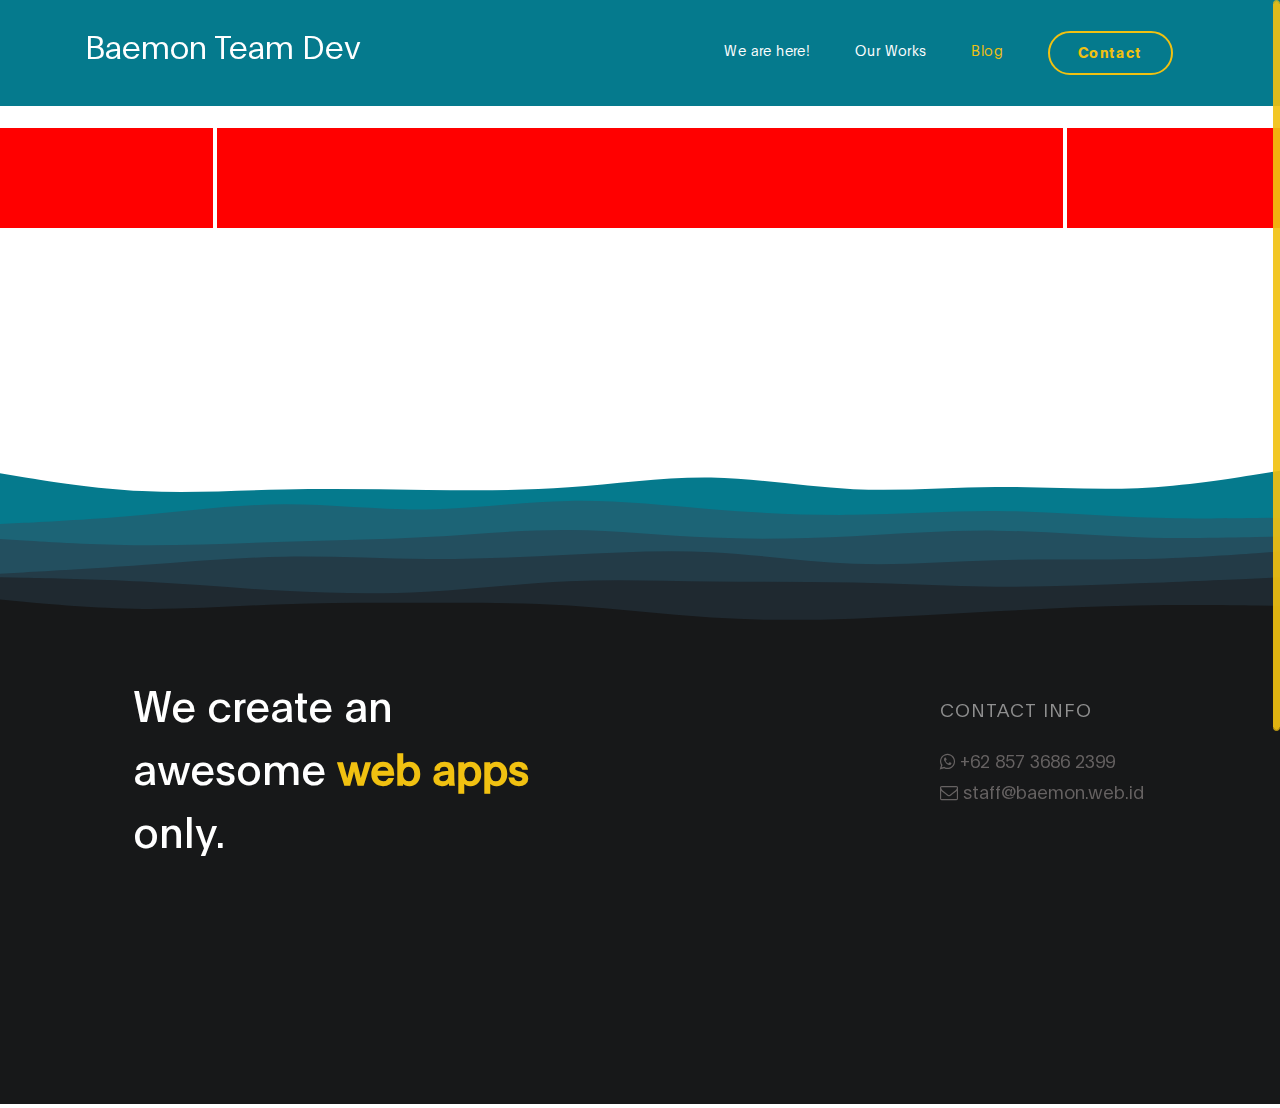
<file: blog.html>
<!DOCTYPE html>
<html lang="en">

<head>

     <title>Blog - Baemon Team Dev - We build web apps with love ❤️</title>
     <meta charset="UTF-8">
     <meta http-equiv="X-UA-Compatible" content="IE=Edge">
     <meta name="description" content="">
     <meta name="keywords" content="">
     <meta name="author" content="">
     <meta name="viewport" content="width=device-width, initial-scale=1, maximum-scale=1">

     <link rel="stylesheet" href="css/bootstrap.min.css">
     <link rel="stylesheet" href="css/font-awesome.min.css">
     <link rel="stylesheet" href="css/aos.css">
     <link rel="stylesheet" href="css/owl.carousel.min.css">
     <link rel="stylesheet" href="css/owl.theme.default.min.css">
     <link rel="stylesheet" href="css/animate.min.css" />
     
     <!-- MAIN CSS -->
     <link rel="stylesheet" href="css/stylesheet.css">
</head>

<body id="top" onscroll="scrollAnimate();">

     <!-- SCROLL TOP -->
     <a href="" id="scroll" onclick="scrollToTop(); return false">
          <div class="rounded-circle" id="scrollTop">
               <i class="fa fa-arrow-up" aria-hidden="true" style="color: white;" id="arrow"></i>
          </div>
     </a>
     <!-- MENU BAR -->
     <nav class="navbar navbar-expand-lg">
          <div class="container">
               <a class="navbar-brand" href="#hero" data-aos="fade-down" data-aos onclick="scrollToTop(); return false">
                    Baemon Team Dev <p id="demo"></p>
               </a>

               <button class="navbar-toggler" type="button" data-toggle="collapse" data-target="#navbarNav"
                    aria-controls="navbarNav" aria-expanded="false" aria-label="Toggle navigation">
                    <span class="navbar-toggler-icon"></span>
               </button>

               <div class="collapse navbar-collapse" id="navbarNav">
                    <ul class="navbar-nav ml-auto">
                         <li class="nav-item">
                              <a href="#about" class="nav-link smoothScroll">We are here!</a>
                         </li>
                         <li class="nav-item">
                              <a href="#project" class="nav-link smoothScroll">Our Works</a>
                         </li>
                         <li class="nav-item">
                              <a href="blog.html" class="nav-link current-page smoothScroll">Blog</a>
                         </li>
                         <li class="nav-item">
                              <a href="#footer" class="nav-link contact smoothScroll">Contact</a>
                         </li>
                    </ul>
               </div>
          </div>
     </nav>
     <!-- BLOG -->
     <section class="blog section-padding-bottom">
       <div class="container-fluid">
          <div class="row">
            <div class="col-md-2 p-0">
              <div class="blog-list">

              </div>
            </div>
            <div class="col-md-8 px-1">
              <div class="blog-list">

              </div>
            </div>
            <div class="col-md-2 p-0">
              <div class="blog-list">

              </div>
            </div>
          </div>
       </div>
     </section>
    <!-- FOOTER -->
     <section class="footer section-padding-bottom">
          <svg id="visual" viewBox="0 0 1440 320"xmlns="http://www.w3.org/2000/svg" xmlns:xlink="http://www.w3.org/1999/xlink" version="1.1"><path d="M0 132L26.7 136.3C53.3 140.7 106.7 149.3 160 152C213.3 154.7 266.7 151.3 320 150.2C373.3 149 426.7 150 480 150.7C533.3 151.3 586.7 151.7 640 147.8C693.3 144 746.7 136 800 136.8C853.3 137.7 906.7 147.3 960 149.8C1013.3 152.3 1066.7 147.7 1120 147.3C1173.3 147 1226.7 151 1280 148.7C1333.3 146.3 1386.7 137.7 1413.3 133.3L1440 129L1440 321L1413.3 321C1386.7 321 1333.3 321 1280 321C1226.7 321 1173.3 321 1120 321C1066.7 321 1013.3 321 960 321C906.7 321 853.3 321 800 321C746.7 321 693.3 321 640 321C586.7 321 533.3 321 480 321C426.7 321 373.3 321 320 321C266.7 321 213.3 321 160 321C106.7 321 53.3 321 26.7 321L0 321Z" fill="#057a8d"></path><path d="M0 189L26.7 187.7C53.3 186.3 106.7 183.7 160 178.8C213.3 174 266.7 167 320 166.8C373.3 166.7 426.7 173.3 480 172.7C533.3 172 586.7 164 640 163C693.3 162 746.7 168 800 172.3C853.3 176.7 906.7 179.3 960 178.7C1013.3 178 1066.7 174 1120 174.3C1173.3 174.7 1226.7 179.3 1280 181.3C1333.3 183.3 1386.7 182.7 1413.3 182.3L1440 182L1440 321L1413.3 321C1386.7 321 1333.3 321 1280 321C1226.7 321 1173.3 321 1120 321C1066.7 321 1013.3 321 960 321C906.7 321 853.3 321 800 321C746.7 321 693.3 321 640 321C586.7 321 533.3 321 480 321C426.7 321 373.3 321 320 321C266.7 321 213.3 321 160 321C106.7 321 53.3 321 26.7 321L0 321Z" fill="#1c6476"></path><path d="M0 206L26.7 207.7C53.3 209.3 106.7 212.7 160 213C213.3 213.3 266.7 210.7 320 209C373.3 207.3 426.7 206.7 480 203.7C533.3 200.7 586.7 195.3 640 195.7C693.3 196 746.7 202 800 204.3C853.3 206.7 906.7 205.3 960 202.7C1013.3 200 1066.7 196 1120 196.5C1173.3 197 1226.7 202 1280 203.8C1333.3 205.7 1386.7 204.3 1413.3 203.7L1440 203L1440 321L1413.3 321C1386.7 321 1333.3 321 1280 321C1226.7 321 1173.3 321 1120 321C1066.7 321 1013.3 321 960 321C906.7 321 853.3 321 800 321C746.7 321 693.3 321 640 321C586.7 321 533.3 321 480 321C426.7 321 373.3 321 320 321C266.7 321 213.3 321 160 321C106.7 321 53.3 321 26.7 321L0 321Z" fill="#234f5f"></path><path d="M0 245L26.7 243.5C53.3 242 106.7 239 160 235.2C213.3 231.3 266.7 226.7 320 225.8C373.3 225 426.7 228 480 228.3C533.3 228.7 586.7 226.3 640 223.7C693.3 221 746.7 218 800 220.7C853.3 223.3 906.7 231.7 960 233.7C1013.3 235.7 1066.7 231.3 1120 229.8C1173.3 228.3 1226.7 229.7 1280 228.5C1333.3 227.3 1386.7 223.7 1413.3 221.8L1440 220L1440 321L1413.3 321C1386.7 321 1333.3 321 1280 321C1226.7 321 1173.3 321 1120 321C1066.7 321 1013.3 321 960 321C906.7 321 853.3 321 800 321C746.7 321 693.3 321 640 321C586.7 321 533.3 321 480 321C426.7 321 373.3 321 320 321C266.7 321 213.3 321 160 321C106.7 321 53.3 321 26.7 321L0 321Z" fill="#233b47"></path><path d="M0 249L26.7 249.5C53.3 250 106.7 251 160 253.8C213.3 256.7 266.7 261.3 320 264.2C373.3 267 426.7 268 480 265.2C533.3 262.3 586.7 255.7 640 253.3C693.3 251 746.7 253 800 253.7C853.3 254.3 906.7 253.7 960 254.8C1013.3 256 1066.7 259 1120 259.5C1173.3 260 1226.7 258 1280 255.8C1333.3 253.7 1386.7 251.3 1413.3 250.2L1440 249L1440 321L1413.3 321C1386.7 321 1333.3 321 1280 321C1226.7 321 1173.3 321 1120 321C1066.7 321 1013.3 321 960 321C906.7 321 853.3 321 800 321C746.7 321 693.3 321 640 321C586.7 321 533.3 321 480 321C426.7 321 373.3 321 320 321C266.7 321 213.3 321 160 321C106.7 321 53.3 321 26.7 321L0 321Z" fill="#1f2930"></path><path d="M0 274L26.7 276.5C53.3 279 106.7 284 160 284.5C213.3 285 266.7 281 320 279.2C373.3 277.3 426.7 277.7 480 277.7C533.3 277.7 586.7 277.3 640 280.7C693.3 284 746.7 291 800 294.3C853.3 297.7 906.7 297.3 960 295.5C1013.3 293.7 1066.7 290.3 1120 287.3C1173.3 284.3 1226.7 281.7 1280 280.7C1333.3 279.7 1386.7 280.3 1413.3 280.7L1440 281L1440 321L1413.3 321C1386.7 321 1333.3 321 1280 321C1226.7 321 1173.3 321 1120 321C1066.7 321 1013.3 321 960 321C906.7 321 853.3 321 800 321C746.7 321 693.3 321 640 321C586.7 321 533.3 321 480 321C426.7 321 373.3 321 320 321C266.7 321 213.3 321 160 321C106.7 321 53.3 321 26.7 321L0 321Z" fill="#171819"></path></svg>
     </section>
     <footer class="site-footer" id="footer">
          <div class="container">
               <div class="row">

                    <div class="col-lg-5 mx-lg-auto col-md-8 col-10">
                         <h1 class="text-white" data-aos="fade-up" data-aos-delay="100">We create an awesome <strong>web
                                   apps</strong> only.</h1>
                    </div>

                    <div class="col-lg-3 col-md-6 col-12" data-aos="fade-up" data-aos-delay="200">
                         
                    </div>

                    <div class="col-lg-3 col-md-6 col-12" data-aos="fade-up" data-aos-delay="300">
                         <h4 class="my-4">Contact Info</h4>

                         <p class="mb-1">
                              <i class="fa fa-whatsapp animate__animated animate__tada animate__infinite infinite" aria-hidden="true" data-toggle="tooltip"
                                        data-placement="bottom" title="Whatsapp"></i>
                              +62 857 3686 2399
                         </p>

                         <p>
                              <a href="#">
                                   <i class="fa fa-envelope-o" aria-hidden="true" data-toggle="tooltip"
                                        data-placement="bottom" title="E-mail"></i>
                                   staff@baemon.web.id
                              </a>
                         </p>
                    </div>

                    <div class="col-lg-4 mx-lg-auto text-center col-md-8 col-12" data-aos="fade-up"
                         data-aos-delay="400">
                         <p class="copyright-text">Copyright &copy; 2021 Baemon Team Dev</p>
                    </div>

                    <div class="col-lg-4 mx-lg-auto col-md-6 col-12" data-aos="fade-up" data-aos-delay="500">

                    </div>

                    <div class="col-lg-3 mx-lg-auto col-md-6 col-12" data-aos="fade-up" data-aos-delay="600">

                    </div>

               </div>
          </div>
     </footer>

     <!-- SCRIPTS -->
     <script src="js/jquery.min.js"></script>
     <script src="js/bootstrap.min.js"></script>
     <script src="js/aos.js"></script>
     <script src="js/owl.carousel.min.js"></script>
     <script src="js/smoothscroll.js"></script>
     <script src="js/custom.js"></script>
     <script src="js/scrollToTop.js"></script>
     <script src="js/jquery.nicescroll.min.js"></script>
</body>

</html>
</file>
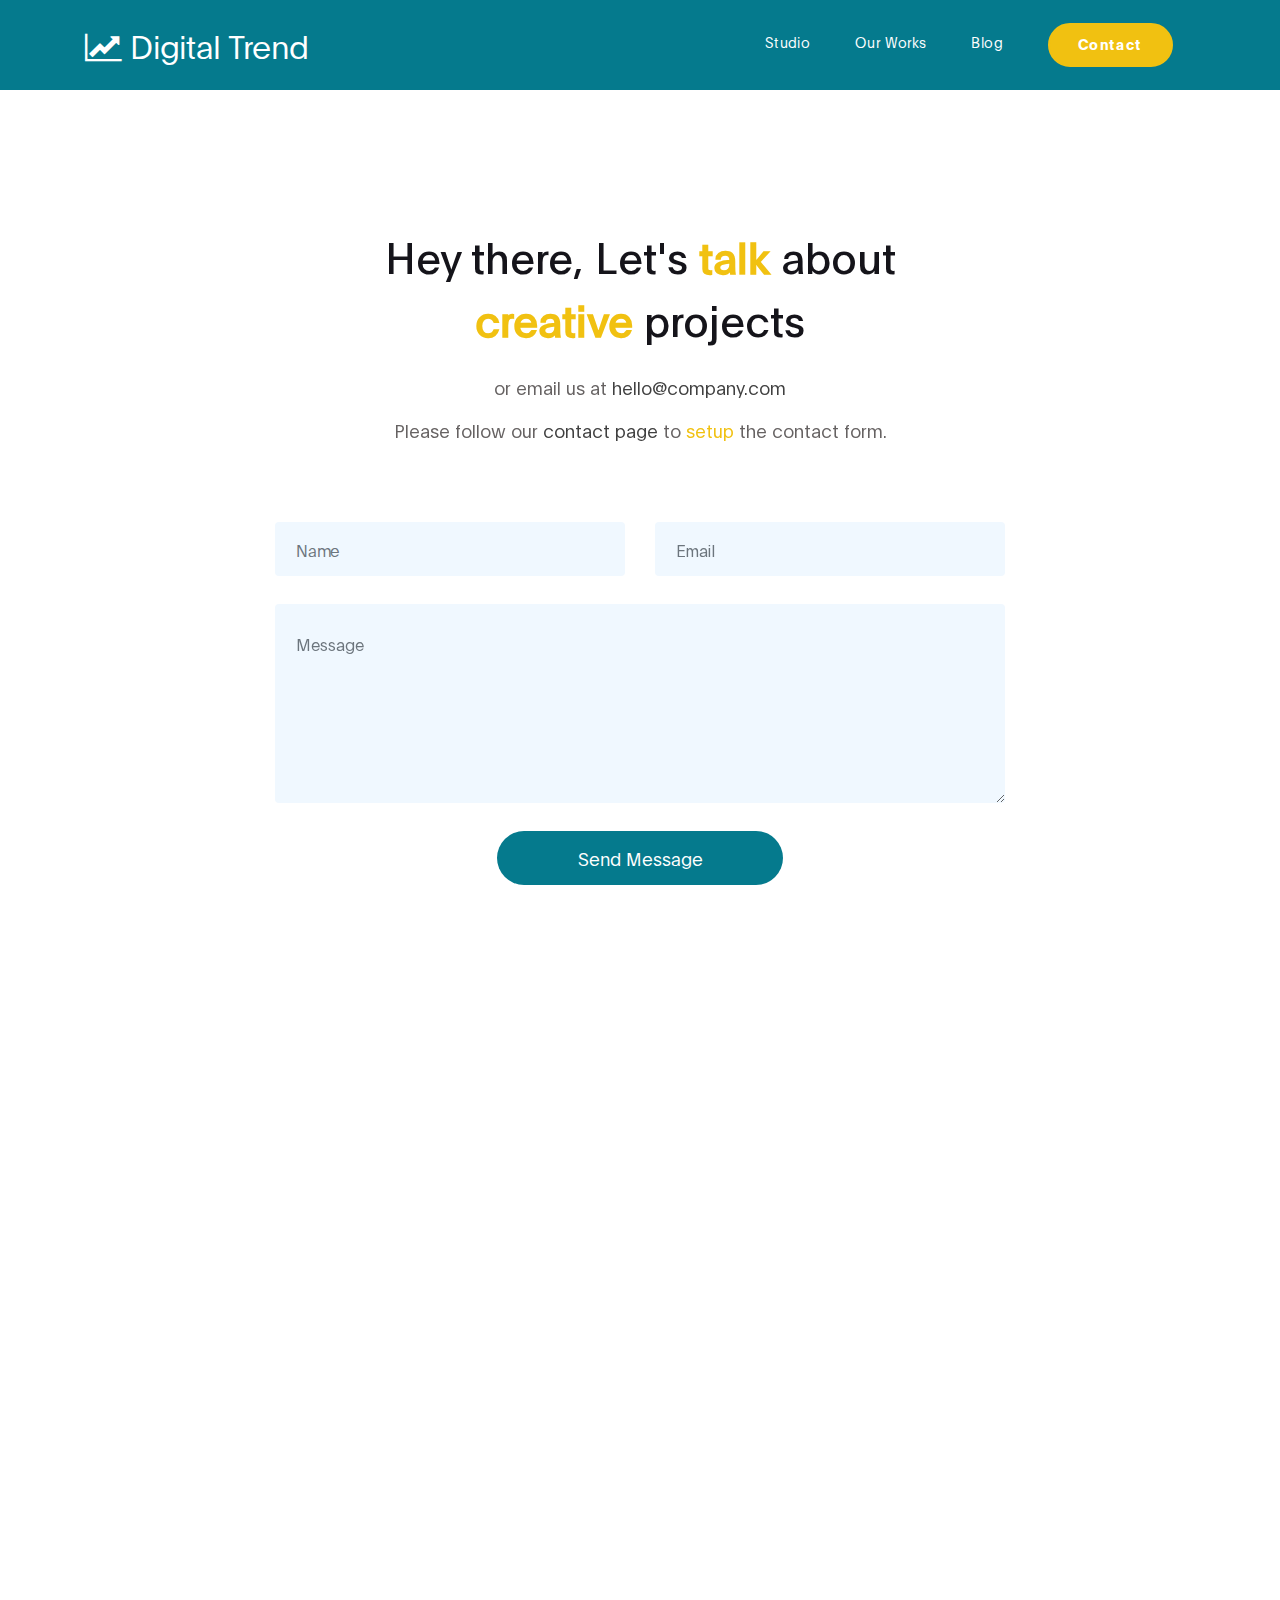
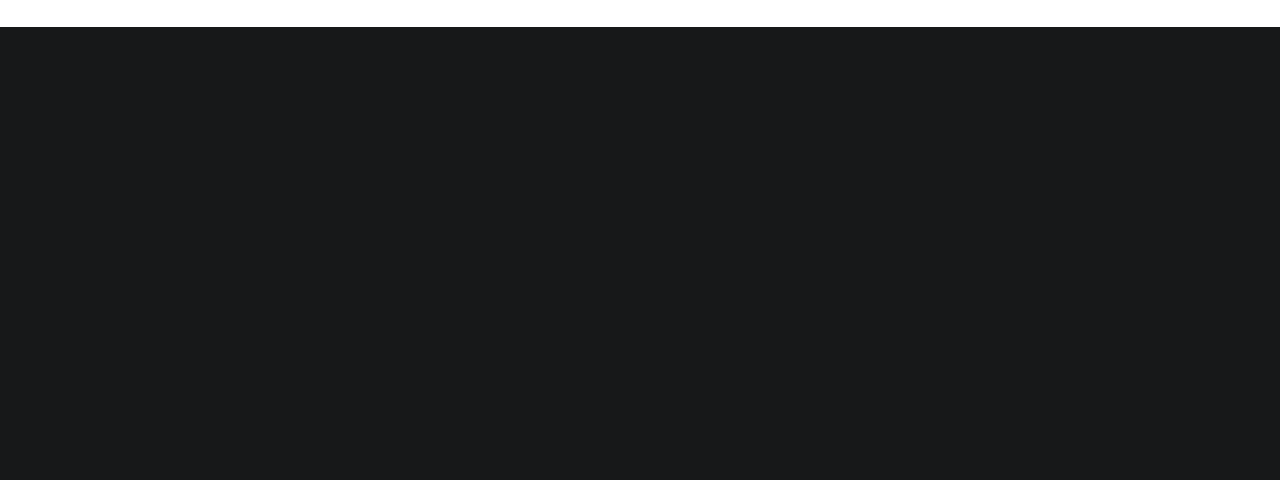
<file: contact.html>
<!DOCTYPE html>
<html lang="en">
<head>

     <title>Digital Trend Contact</title>
<!--

DIGITAL TREND

https://templatemo.com/tm-538-digital-trend

-->
     <meta charset="UTF-8">
     <meta http-equiv="X-UA-Compatible" content="IE=Edge">
     <meta name="description" content="">
     <meta name="keywords" content="">
     <meta name="author" content="">
     <meta name="viewport" content="width=device-width, initial-scale=1, maximum-scale=1">

     <link rel="stylesheet" href="css/bootstrap.min.css">
     <link rel="stylesheet" href="css/font-awesome.min.css">
     <link rel="stylesheet" href="css/aos.css">
     <link rel="stylesheet" href="css/owl.carousel.min.css">
     <link rel="stylesheet" href="css/owl.theme.default.min.css">

     <!-- MAIN CSS -->
     <link rel="stylesheet" href="css/stylesheet.css">

</head>
<body>

     <!-- MENU BAR -->
    <nav class="navbar navbar-expand-lg position-absolute">
        <div class="container">
          <a class="navbar-brand" href="index.html">
              <i class="fa fa-line-chart"></i>
              Digital Trend
            </a>

            <button class="navbar-toggler" type="button" data-toggle="collapse" data-target="#navbarNav" aria-controls="navbarNav" aria-expanded="false"
                aria-label="Toggle navigation">
                <span class="navbar-toggler-icon"></span>
            </button>

            <div class="collapse navbar-collapse" id="navbarNav">
                <ul class="navbar-nav ml-auto">
                    <li class="nav-item">
                        <a href="index.html#about" class="nav-link">Studio</a>
                    </li>
                    <li class="nav-item">
                        <a href="index.html#project" class="nav-link">Our Works</a>
                    </li>
                    <li class="nav-item">
                        <a href="blog.html" class="nav-link">Blog</a>
                    </li>
                    <li class="nav-item">
                        <a href="contact.html" class="nav-link active contact">Contact</a>
                    </li>
                </ul>
            </div>
        </div>
    </nav>


     <!-- CONTACT -->
     <section class="contact section-padding">
          <div class="container">
               <div class="row">

                    <div class="col-lg-6 mx-auto col-md-7 col-12 py-5 mt-5 text-center" data-aos="fade-up">

                      <h1 class="mb-4">Hey there, Let's <strong>talk</strong> about <strong>creative</strong> projects</h1>

                      <p>or email us at <a href="mailto:hello@company.com">hello@company.com</a></p>
                      <p>Please follow our <a rel="nofollow" href="https://templatemo.com/contact">contact page</a> to <strong>setup</strong> the contact form.</p>
                    </div>

                    <div class="col-lg-8 mx-auto col-md-10 col-12">
                    
                    <!-- Follow https://templatemo.com/contact page to setup your own contact form -->
                    
                      <form action="#" method="post" class="contact-form" data-aos="fade-up" data-aos-delay="300" role="form">
                        <div class="row">
                          <div class="col-lg-6 col-12">
                            <input type="text" class="form-control" name="name" placeholder="Name">
                          </div>

                          <div class="col-lg-6 col-12">
                            <input type="email" class="form-control" name="email" placeholder="Email">
                          </div>

                          <div class="col-lg-12 col-12">
                            <textarea class="form-control" rows="6" name="message" placeholder="Message"></textarea>
                          </div>

                          <div class="col-lg-5 mx-auto col-7">
                            <button type="submit" class="form-control" id="submit-button" name="submit">Send Message</button>
                          </div>
                        </div>

                      </form>
                    </div>

               </div>
          </div>
     </section>

<!-- How to change your own map point
	1. Go to Google Maps
	2. Click on your location point
	3. Click "Share" and choose "Embed map" tab
	4. Copy only URL and paste it within the src="" field below
-->
     <div class="google-map" data-aos="zoom-in">
       <iframe src="" width="1920" height="600" frameborder="0" style="border:0;" allowfullscreen=""></iframe>
     </div>

    <footer class="site-footer">
      <div class="container">
        <div class="row">

          <div class="col-lg-5 mx-lg-auto col-md-8 col-10">
            <h1 class="text-white" data-aos="fade-up" data-aos-delay="100">We make creative <strong>brands</strong> only.</h1>
          </div>

          <div class="col-lg-3 col-md-6 col-12" data-aos="fade-up" data-aos-delay="200">
            <h4 class="my-4">Contact Info</h4>

            <p class="mb-1">
              <i class="fa fa-phone mr-2 footer-icon"></i> 
              +99 080 070 4224
            </p>

            <p>
              <a href="#">
                <i class="fa fa-envelope mr-2 footer-icon"></i>
                hello@company.com
              </a>
            </p>
          </div>

          <div class="col-lg-3 col-md-6 col-12" data-aos="fade-up" data-aos-delay="300">
            <h4 class="my-4">Our Studio</h4>

            <p class="mb-1">
              <i class="fa fa-home mr-2 footer-icon"></i> 
              Av. Lúcio Costa - Barra da Tijuca, Rio de Janeiro - RJ, Brazil
            </p>
          </div>

          <div class="col-lg-4 mx-lg-auto text-center col-md-8 col-12" data-aos="fade-up" data-aos-delay="400">
            <p class="copyright-text">Copyright &copy; 2020 Your Company
            <br>
            <a rel="nofollow noopener" href="https://templatemo.com">Design: TemplateMo</a></p>
          </div>

          <div class="col-lg-4 mx-lg-auto col-md-6 col-12" data-aos="fade-up" data-aos-delay="500">
            
            <ul class="footer-link">
              <li><a href="#">Stories</a></li>
              <li><a href="#">Work with us</a></li>
              <li><a href="#">Privacy</a></li>
            </ul>
          </div>

          <div class="col-lg-3 mx-lg-auto col-md-6 col-12" data-aos="fade-up" data-aos-delay="600">
            <ul class="social-icon">
              <li><a href="#" class="fa fa-instagram"></a></li>
              <li><a href="#" class="fa fa-twitter"></a></li>
              <li><a href="#" class="fa fa-dribbble"></a></li>
              <li><a href="#" class="fa fa-behance"></a></li>
            </ul>
          </div>

        </div>
      </div>
    </footer>


     <!-- SCRIPTS -->
     <script src="js/jquery.min.js"></script>
     <script src="js/bootstrap.min.js"></script>
     <script src="js/aos.js"></script>
     <script src="js/owl.carousel.min.js"></script>
     <script src="js/custom.js"></script>

</body>
</html>
</file>
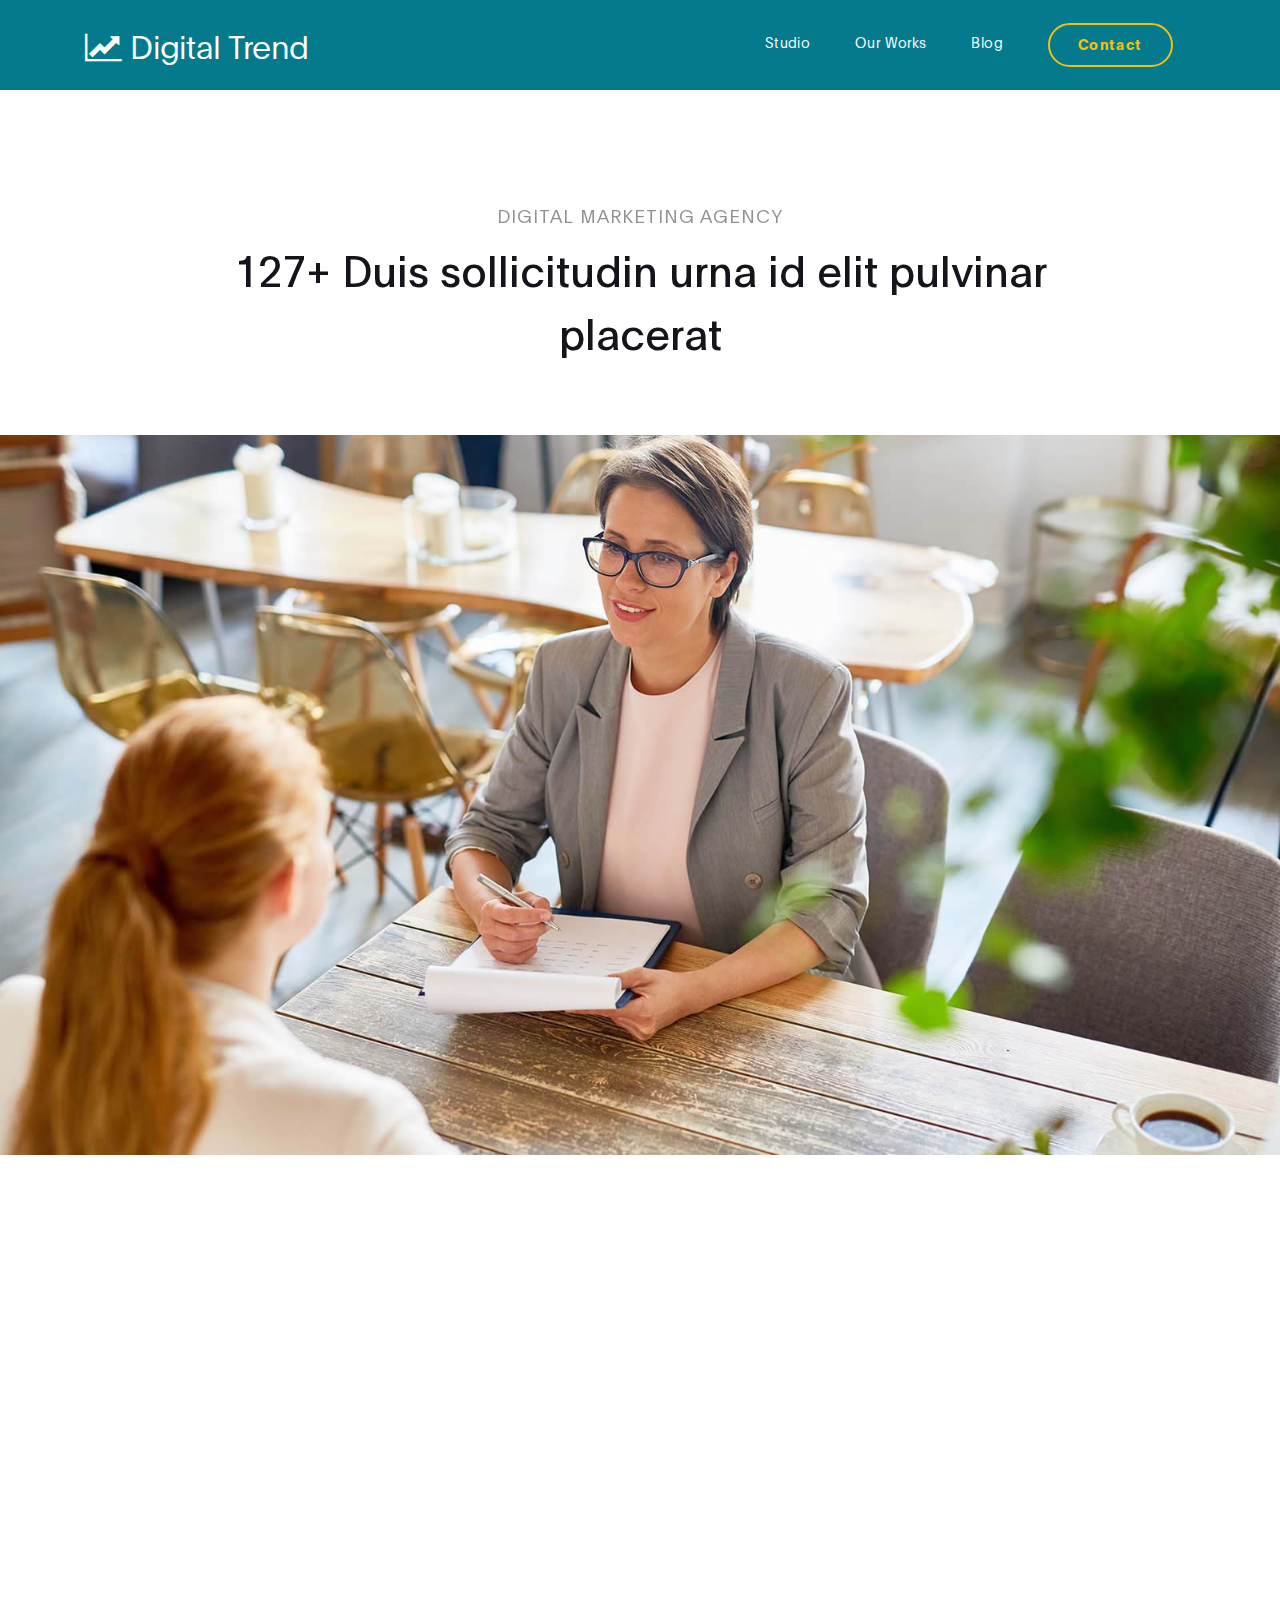
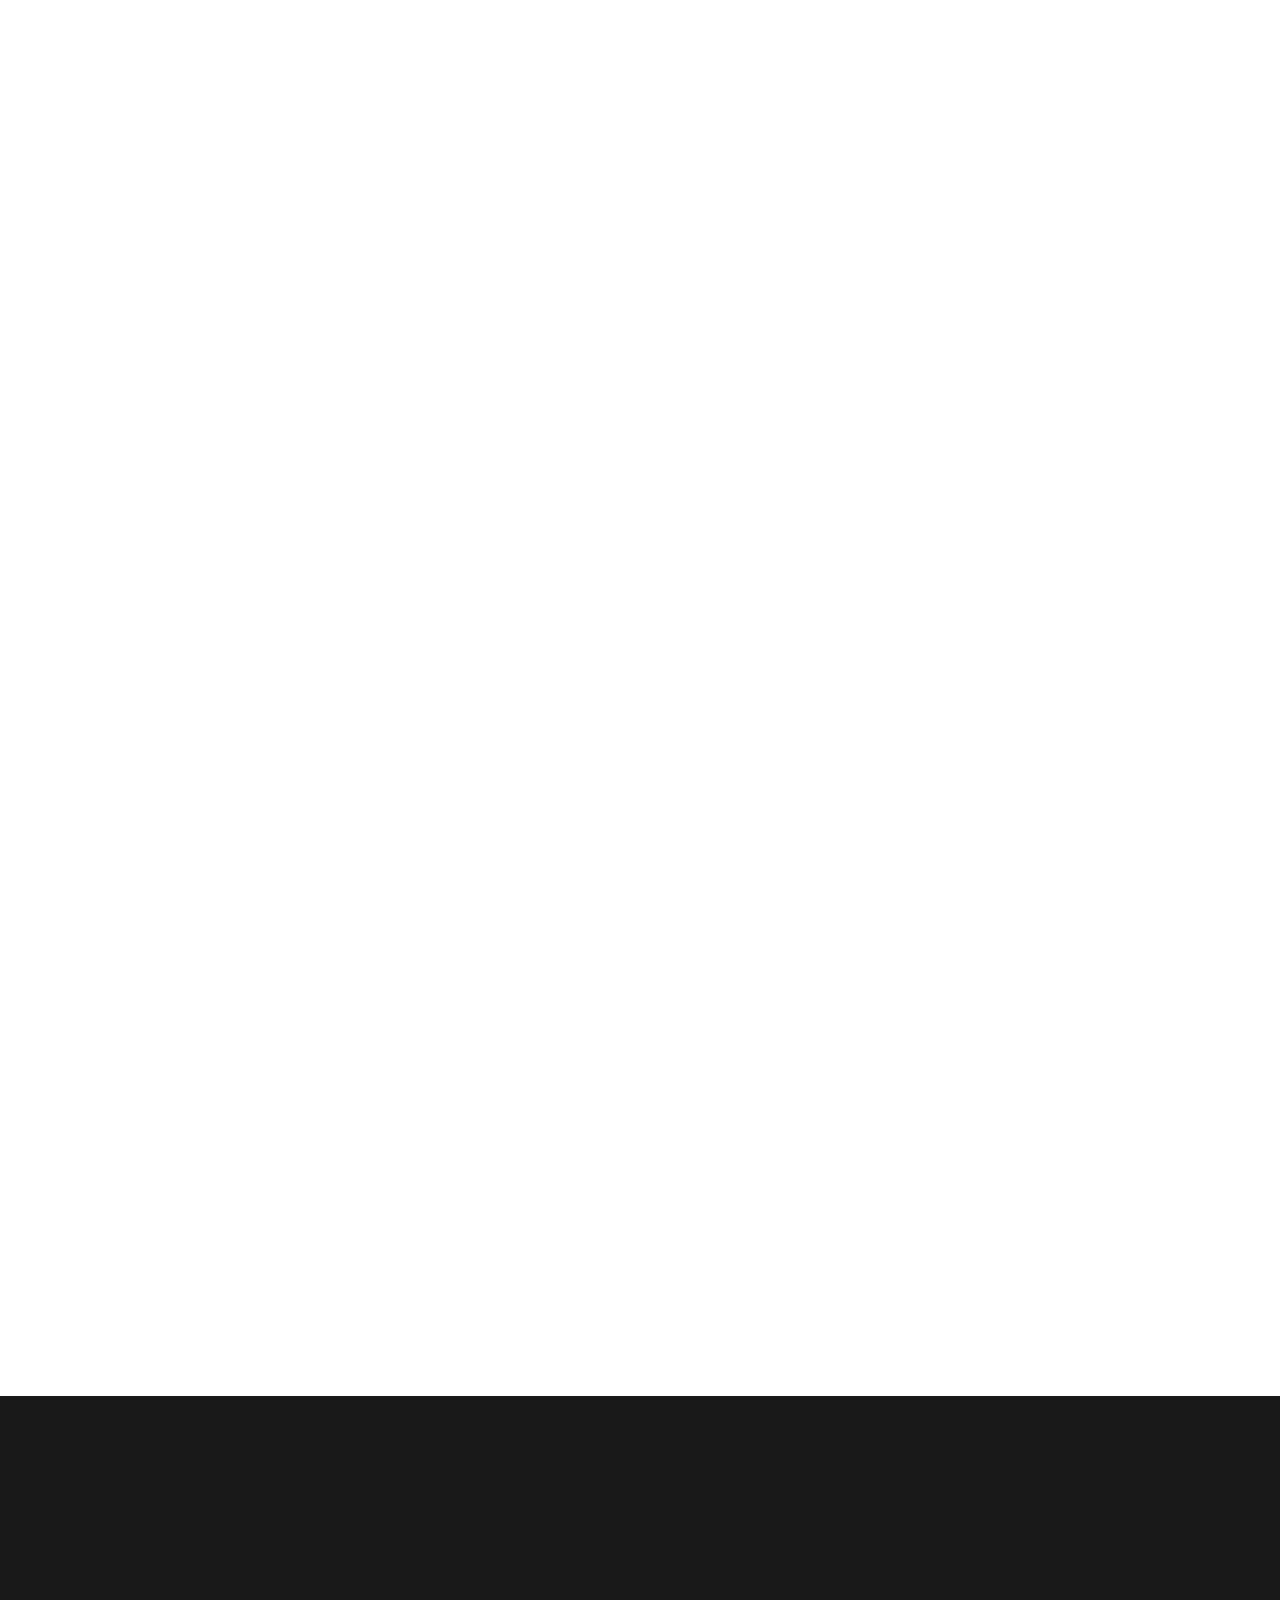
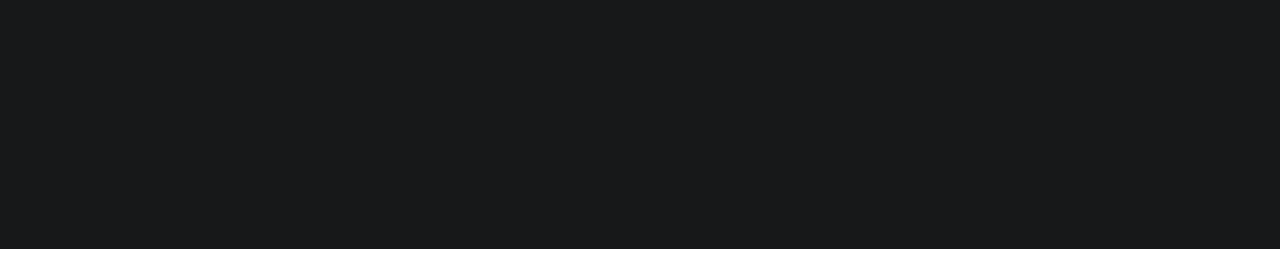
<file: project-detail.html>
<!DOCTYPE html>
<html lang="en">
<head>

     <title>Digital Trend - Project Detail</title>
<!--

DIGITAL TREND

https://templatemo.com/tm-538-digital-trend

-->
     <meta charset="UTF-8">
     <meta http-equiv="X-UA-Compatible" content="IE=Edge">
     <meta name="description" content="">
     <meta name="keywords" content="">
     <meta name="author" content="">
     <meta name="viewport" content="width=device-width, initial-scale=1, maximum-scale=1">

     <link rel="stylesheet" href="css/bootstrap.min.css">
     <link rel="stylesheet" href="css/font-awesome.min.css">
     <link rel="stylesheet" href="css/aos.css">
     <link rel="stylesheet" href="css/owl.carousel.min.css">
     <link rel="stylesheet" href="css/owl.theme.default.min.css">

     <!-- MAIN CSS -->
     <link rel="stylesheet" href="css/stylesheet.css">

</head>
<body>

     <!-- MENU BAR -->
    <nav class="navbar navbar-expand-lg position-relative">
        <div class="container">
            <a class="navbar-brand" href="index.html">
              <i class="fa fa-line-chart"></i>
              Digital Trend
            </a>

            <button class="navbar-toggler" type="button" data-toggle="collapse" data-target="#navbarNav" aria-controls="navbarNav" aria-expanded="false"
                aria-label="Toggle navigation">
                <span class="navbar-toggler-icon"></span>
            </button>

            <div class="collapse navbar-collapse" id="navbarNav">
                <ul class="navbar-nav ml-auto">
                    <li class="nav-item">
                        <a href="index.html#about" class="nav-link">Studio</a>
                    </li>
                    <li class="nav-item">
                        <a href="index.html#project" class="nav-link">Our Works</a>
                    </li>
                    <li class="nav-item">
                        <a href="blog.html" class="nav-link">Blog</a>
                    </li>
                    <li class="nav-item">
                        <a href="contact.html" class="nav-link contact">Contact</a>
                    </li>
                </ul>
            </div>
        </div>
    </nav>


     <!-- PROJECT DETAIL -->
     <section class="project-detail section-padding-half">
          <div class="container">
               <div class="row">

                    <div class="col-lg-9 mx-auto col-md-10 col-12 mt-lg-5 text-center" data-aos="fade-up">

                      <h4>Digital Marketing Agency</h4>

                      <h1>127+ Duis sollicitudin urna id elit pulvinar placerat</h1>
                    </div>

               </div>
          </div>
     </section>

     <div class="full-image text-center" data-aos="zoom-in">
       <img src="images/project/project-detail/interview-process.jpg" class="img-fluid" alt="interview process">
     </div>

     <!-- PROJECT DETAIL -->
     <section class="project-detail section-padding">
          <div class="container">
               <div class="row">

                  <div class="col-lg-6 col-md-6 col-12 mb-5">

                      <img src="images/project/project-detail/personal-website.png" class="img-fluid" alt="personal website" data-aos="fade-up">
                    </div>

                    <div class="col-lg-5 col-md-6 mr-lg-auto mt-lg-5 col-12" data-aos="fade-up" data-aos-delay="200">

                      <h2>Pellentesque pretium interdum</h2>

                      <p class="mt-3 mb-4">Nunc sapien nulla, interdum at diam non, aliquam vestibulum leo. Fusce laoreet malesuada ante, consectetur consequat.</p>

                      <ul class="list-detail">
                        <li><span>Curabitur commodo a sapien non</span></li>
                        <li><span>Sed facilisis convallis turpis</span></li>
                        <li><span>Quisque placerat augue neque</span></li>
                        <li><span>Nullam fringilla arcu a tortor</span></li>
                      </ul>
                    </div>
               </div>

              <div class="col-lg-12 col-12">
                <div class="embed-responsive embed-responsive-16by9 my-5 py-5" data-aos="fade-up">
                    <iframe class="embed-responsive-item" width="800" height="450" src="https://www.youtube.com/embed/myVN26Vx4MU?controls=0" frameborder="0" allow="accelerometer; autoplay; encrypted-media; gyroscope; picture-in-picture" allowfullscreen></iframe>
                </div>
              </div>

              <div class="col-lg-9 mx-auto col-12" data-aos="fade-up">
                <div class="client-info mt-lg-5 py-lg-5">
                    <h3>Curabitur egestas mollis tellus sit amet porttitor. Sed leo nisl, posuere at molestie ac, suscipit auctor mauris. Etiam quis metus elementum, tempor risus vel.</h3>

                    <div class="d-flex align-items-center mt-3">
                      <img src="images/project/project-detail/male-avatar.png" class="img-fluid" alt="male avatar">

                      <p>Angelo Sharp, Creative Director</p>
                    </div>
                </div>
              </div>
          </div>
     </section>


    <footer class="site-footer">
      <div class="container">
        <div class="row">

          <div class="col-lg-5 mx-lg-auto col-md-8 col-10">
            <h1 class="text-white" data-aos="fade-up" data-aos-delay="100">We make creative <strong>brands</strong> only.</h1>
          </div>

          <div class="col-lg-3 col-md-6 col-12" data-aos="fade-up" data-aos-delay="200">
            <h4 class="my-4">Contact Info</h4>

            <p class="mb-1">
              <i class="fa fa-phone mr-2 footer-icon"></i> 
              +99 080 070 4224
            </p>

            <p>
              <a href="#">
                <i class="fa fa-envelope mr-2 footer-icon"></i>
                hello@company.com
              </a>
            </p>
          </div>

          <div class="col-lg-3 col-md-6 col-12" data-aos="fade-up" data-aos-delay="300">
            <h4 class="my-4">Our Studio</h4>

            <p class="mb-1">
              <i class="fa fa-home mr-2 footer-icon"></i> 
              Av. Lúcio Costa - Barra da Tijuca, Rio de Janeiro - RJ, Brazil
            </p>
          </div>

          <div class="col-lg-4 mx-lg-auto text-center col-md-8 col-12" data-aos="fade-up" data-aos-delay="400">
            <p class="copyright-text">Copyright &copy; 2020 Your Company
            <br>
            <a rel="nofollow noopener" href="https://templatemo.com">Design: TemplateMo</a></p>
          </div>

          <div class="col-lg-4 mx-lg-auto col-md-6 col-12" data-aos="fade-up" data-aos-delay="500">
            
            <ul class="footer-link">
              <li><a href="#">Stories</a></li>
              <li><a href="#">Work with us</a></li>
              <li><a href="#">Privacy</a></li>
            </ul>
          </div>

          <div class="col-lg-3 mx-lg-auto col-md-6 col-12" data-aos="fade-up" data-aos-delay="600">
            <ul class="social-icon">
              <li><a href="#" class="fa fa-instagram"></a></li>
              <li><a href="#" class="fa fa-twitter"></a></li>
              <li><a href="#" class="fa fa-dribbble"></a></li>
              <li><a href="#" class="fa fa-behance"></a></li>
            </ul>
          </div>

        </div>
      </div>
    </footer>


     <!-- SCRIPTS -->
     <script src="js/jquery.min.js"></script>
     <script src="js/bootstrap.min.js"></script>
     <script src="js/aos.js"></script>
     <script src="js/owl.carousel.min.js"></script>
     <script src="js/custom.js"></script>

</body>
</html>
</file>
<file: css/stylesheet.css>
/*

DIGITAL TREND

https://templatemolist-detailcom/tm-538-digital-trend

*/
  
  @font-face {
      font-family: 'Plain-Regular';
      src: url('../fonts/Plain-Regular.woff2') format('woff2'),
          url('../fonts/Plain-Regular.woff') format('woff');
      font-weight: normal;
      font-style: normal;
  }

  @font-face {
      font-family: 'Plain-Light';
      src: url('../fonts/Plain-Light.woff2') format('woff2'),
          url('../fonts/Plain-Light.woff') format('woff');
      font-weight: bold;
      font-style: normal;
  }

  @font-face {
      font-family: 'Plain-Bold';
      src: url('../fonts/Plain-Bold.woff2') format('woff2'),
          url('../fonts/Plain-Bold.woff') format('woff');
      font-weight: bold;
      font-style: normal;
  }

  :root {
    --primary-color:        #057a8d;
    --secondary-color:      #f1c111;
    --white-color:          #ffffff;
    --dark-color:           #171819;
    --project-bg:           #f0f8ff;
    --menu-bg:              #0c8195;

    --title-color:          #15141a;
    --gray-color:           #909090;
    --link-color:           #404040;
    --p-color:              #666262;

    --base-font-family:     'Plain-Light', sans-serif;
    --title-font-family:    'Plain-Regular', sans-serif;
    --font-bold-family:     'Plain-Bold', sans-serif;
    --font-weight-bold:     bold;

    --h1-font-size:         42px;
    --h2-font-size:         32px;
    --h3-font-size:         24px;
    --p-font-size:          18px;
    --base-font-size:       16px;
    --menu-font-size:       14px;

    --border-radius-large:  100px;
    --border-radius-small:  5px;
  }

  body {
    background: var(--white-color);
    font-family: var(--base-font-family);
  }


  /*---------------------------------------
     TYPOGRAPHY              
  -----------------------------------------*/

  h1,h2,h3,h4,h5,h6 {
    font-family: var(--title-font-family);
    line-height: inherit;
  }

  h1 {
    color: var(--title-color);
    font-size: var(--h1-font-size);
  }

  h2 {
    font-size: var(--h2-font-size);
    font-weight: 100;
  }

  h3 {
    font-size: var(--h3-font-size);
    font-weight: 100;
    margin-bottom: 0;
  }

  h4 {
    color: var(--gray-color);
    font-family: var(--base-font-family);
    font-size: var(--p-font-size);
    letter-spacing: 1px;
    text-transform: uppercase;
  }

  p {
    color: var(--p-color);
    font-size: var(--p-font-size);
    line-height: 1.5em;
  }

  b, 
  strong {
    letter-spacing: 0;
    color: var(--secondary-color);
  }


  /*  BLOCKQUOTES */
  .quote {
    position: relative;
    margin: 0;
  }

  .quote::after {
    content: "“";
    position: absolute;
    bottom: -80px;
    left: 20px;
    font-family: times;
    color: var(--gray-color);
    font-weight: var(--font-weight-bold);
    font-size: 14em;
    line-height: 0;
    opacity: 0.10;
  }

  blockquote {
    border-left: 5px solid rgba(0,0,0,0.05);
    display: block;
    margin: 42px 0;
    padding: 14px 22px;
    color: rgba(0,0,0,0.5);
  }


  /* BUTTON */
  .custom-btn {
    background: transparent;
    border: 2px solid var(--dark-color);
    border-radius: var(--border-radius-large);
    padding: 12px 26px 14px 26px;
    color: var(--dark-color);
    font-family: var(--title-font-family);
    font-size: var(--p-font-size);
    white-space: nowrap;
  }

  .custom-btn.btn-bg {
    background: var(--white-color);
    color: var(--primary-color);
    border-color: transparent;
	transition: all .3s ease;
  }
  
  .custom-btn:hover,
  .custom-btn:focus {
    background: var(--primary-color);
    color: var(--white-color);
    border-color: transparent;
  }


  /*---------------------------------------
     GENERAL               
  -----------------------------------------*/

  * {
    -webkit-box-sizing: border-box;
    -moz-box-sizing: border-box;
    box-sizing: border-box;
  }

  *::before,
  *::after {
    -webkit-box-sizing: border-box;
    -moz-box-sizing: border-box;
    box-sizing: border-box;
  }

  a {
    color: var(--link-color);
    font-weight: normal;
    text-decoration: none;
  }

  a:hover, 
  a:active, 
  a:focus {
    color: var(--secondary-color);
    outline: none;
    text-decoration: none;
  }

  ::selection {
    background: var(--secondary-color);
    color: var(--white-color);
  }

  .section-padding {
    padding: 8em 0;
  }

  .section-padding-bottom {
    padding-top: 8em;
  }

  .section-padding-half {
    padding: 4em 0;
  }

  .google-map iframe {
    display: block;
    width: 100%;
  }

  /*---------------------------------------
    SCROLL TOP            
  -----------------------------------------*/

  #scrollTop {
    display: block;
    position: fixed;
    bottom: 30px;
    right: 30px;
    z-index: 99;
    border: none;
    outline: none;
    background-color: var(--primary-color);
    color: white;
    cursor: pointer;
    height: 50px;
    width: 50px;
    opacity: 0;
    
  }

  #scrollTop:hover {
    background-color: var(--primary-color);
    opacity: 1;
  }

  #arrow{
    position: absolute;
    top: 50%;
    left: 50%;
    transform: translate(-50%, -50%);
    display: block;
}

  /*---------------------------------------
    MENU             
  -----------------------------------------*/

  .navbar {
    background: var(--primary-color);
    z-index: 2;
    top: 0;
    right: 0;
    left: 0;
    padding: 1em;
    position: fixed;
  }

  .navbar-brand {
    color: var(--white-color);
    font-size: var(--h2-font-size);
  }

  .navbar-brand:hover {
    color: var(--secondary-color);
    transition: 0.3s ease;
  }

  .nav-link {
    color: var(--white-color);
    font-size: var(--menu-font-size);
    letter-spacing: 0.4px;
    margin: 0 1.6em;
    padding: 0.6em;
  }

  .current-page{
    color: var(--secondary-color);
  }

  .nav-link.active,
  .nav-link:hover {
    color: var(--secondary-color);
  }

  .navbar-expand-lg .navbar-nav .nav-link {
    padding-right: 0;
    padding-left: 0;
  }

  .navbar-expand-lg .navbar-nav .nav-link.contact {
    border: 2px solid var(--secondary-color);
    border-radius: var(--border-radius-large);
    color: var(--secondary-color);
    font-family: var(--font-bold-family);
    padding: 0.6em 2em 0.8em 2em;
  }

  .navbar-expand-lg .navbar-nav .nav-link.contact:hover,
  .navbar-expand-lg .navbar-nav .nav-link.contact.active {
    background: var(--secondary-color);
    color: var(--white-color);
  }

  .navbar-nav .navbar-toggler-icon {
    background: none;
  }

  .navbar-toggler {
    border: 0;
    padding: 0;
    cursor: pointer;
    margin: 0 10px 0 0;
    width: 30px;
    height: 35px;
    outline: none;
  }

  .navbar-toggler:focus {
    outline: none;
  }

  .navbar-toggler[aria-expanded="true"] .navbar-toggler-icon {
    background: transparent;
  }

  .navbar-toggler[aria-expanded="true"] .navbar-toggler-icon::before,
  .navbar-toggler[aria-expanded="true"] .navbar-toggler-icon::after {
    transition: top 300ms 50ms ease, -webkit-transform 300ms 350ms ease;
    transition: top 300ms 50ms ease, transform 300ms 350ms ease;
    transition: top 300ms 50ms ease, transform 300ms 350ms ease, -webkit-transform 300ms 350ms ease;
    top: 0;
  }

  .navbar-toggler[aria-expanded="true"] .navbar-toggler-icon::before {
    transform: rotate(45deg);
  }

  .navbar-toggler[aria-expanded="true"] .navbar-toggler-icon::after {
    transform: rotate(-45deg);
  }

  .navbar-toggler .navbar-toggler-icon {
    background: var(--white-color);
    transition: background 10ms 300ms ease;
    display: block;
    width: 30px;
    height: 2px;
    position: relative;
  }

  .navbar-toggler .navbar-toggler-icon::before,
  .navbar-toggler .navbar-toggler-icon::after {
    transition: top 300ms 350ms ease, -webkit-transform 300ms 50ms ease;
    transition: top 300ms 350ms ease, transform 300ms 50ms ease;
    transition: top 300ms 350ms ease, transform 300ms 50ms ease, -webkit-transform 300ms 50ms ease;
    position: absolute;
    right: 0;
    left: 0;
    background: var(--white-color);
    width: 30px;
    height: 2px;
    content: '';
  }

  .navbar-toggler .navbar-toggler-icon::before {
    top: -8px;
  }

  .navbar-toggler .navbar-toggler-icon::after {
    top: 8px;
  }



  /*---------------------------------------
     HERO              
  -----------------------------------------*/

  .hero {
    position: relative;
    padding: 5em 0;
    overflow: hidden;
  }

  .hero-bg {
    background: linear-gradient(171deg, var(--primary-color) 62%, var(--white-color) 35%);
  }

  .hero-image {
    position: relative;
    top: 2em;
  }



  /*---------------------------------------
     PROJECT              
  -----------------------------------------*/

  .project {
    background: var(--project-bg);
  }

  .project-wrapper {
    position: relative;
  }

  .project-wrapper img {
    border-radius: var(--border-radius-small);
  }

  .project-wrapper img:hover {
    cursor: pointer;
  }

  .project-info {
    background: var(--white-color);
    border-radius: var(--border-radius-small);
    position: absolute;
    bottom: 32px;
    right: 32px;
    left: 32px;
    width: 90%;
    padding: 32px;
  }

  .project-info small {
    font-family: Plain-Bold;
    color: var(--gray-color);
    position: relative;
    top: 2px;
  }

  .project-info a {
    color: var(--primary-color);
  }

  .project-info .project-icon {
    background: var(--primary-color);
  }

  .project-icon {
    position: absolute;
    right: 30px;
    top: 40px;
    background: var(--dark-color);
    border-radius: var(--border-radius-large);
    color: var(--white-color);
    font-size: var(--h2-font-size);
    width: 40px;
    height: 40px;
    line-height: 40px;
    text-align: center;
    padding-left: 5px;
  }

  .owl-theme .owl-dots .owl-dot {
    outline: none;
  }

  .owl-theme .owl-dots .owl-dot span {
    background: var(--gray-color);
    width: 50px;
    height: 3px;
    margin:  35px 5px;
  }

  .owl-theme .owl-dots .owl-dot.active span, 
  .owl-theme .owl-dots .owl-dot:hover span {
    background: var(--secondary-color);
  }

  .list-detail {
    margin-left: 1em;
    padding-left: 1em;
    position: relative;
  }

  .list-detail li {
    display: block;
    list-style: none;
    margin: 0.6em 0 0 0.8em;
  }

  .list-detail li::before {
    content: "";
    width: 0;
    height: 0;
    border-width: 0 16px 16px 0;
    border-color: transparent var(--secondary-color) transparent transparent;
    border-style: solid;
    position: absolute;
    left: 0;
  }

  .list-detail span {
    position: relative;
    bottom: 5px;
  }

  .client-info img {
    width: 100px;
    margin-right: 1em;
  }



  /*---------------------------------------
      ABOUT            
  -----------------------------------------*/

  .about {
    position: relative;
    overflow: hidden;
  }

  .about-image img {
    display: block;
    margin: 10px auto 0;
  }

  /*---------------------------------------
      CARD
  -----------------------------------------*/

  .card{
    border-radius: 5px;
    box-shadow: 0 6px 10px rgba(0,0,0,.08), 0 0 6px rgba(0,0,0,.05);
    transition: .3s transform cubic-bezier(.155,1.105,.295,1.12),.3s box-shadow,.3s -webkit-transform cubic-bezier(.155,1.105,.295,1.12);
    cursor: pointer;
}

.card:hover{
    transform: scale(1.05);
    box-shadow: 0 10px 20px rgba(0,0,0,.12), 0 4px 8px rgba(0,0,0,.06);
    z-index: 1;
}

.card-text:hover{
  color: #15141a;
}

text-muted:hover{
  color: #15141a;
}


  /*---------------------------------------
      BLOG            
  -----------------------------------------*/
  .blog{
    /* background-color: red; */
    height: auto;
    width: 100%;
  }

  .blog-list{
    background-color: red;
    width: 100%;
    height: 100px;
  }
  /*---------------------------------------
     CONTACT              
  -----------------------------------------*/

  .newsletter-form .form-control,
  .contact-form .form-control {
    box-shadow: none;
    background: var(--project-bg);
    border: 0;
    padding: 1.7em 1.3em;
    margin: 14px 0;
  }

  .newsletter-form button,
  .contact-form #submit-button {
    background: var(--primary-color);
    border-radius: var(--border-radius-large);
    color: var(--white-color);
    cursor: pointer;
    font-size: var(--p-font-size);
    line-height: 0px;
    padding: 1.5em 1.3em;
  }

  .newsletter-form button {
    background: var(--secondary-color);
  }

  /*---------------------------------------
     FOOTER              
  -----------------------------------------*/


  .site-footer {
    background: var(--dark-color);
    padding: 2em 0 6em 0;
  }

  .site-footer a {
    color: var(--p-color);
  }

  .site-footer a:hover,
  .footer-icon {
    color: var(--secondary-color);
  }

  .footer-link li {
    display: inline-block;
    list-style: none;
    margin: 0 10px;
  }

  .copyright-text,
  .footer-link,
  .site-footer .social-icon {
    margin-top: 6em;
  }

  .copyright-text {
    margin-top: 5.3em;
  }



  /*---------------------------------------
     SOCIAL ICON              
  -----------------------------------------*/

  .social-icon {
    position: relative;
    padding: 0;
    margin: 4em 0 0 0;
  }

  .social-icon li {
    display: inline-block;
    list-style: none;
  }

  .social-icon li a {
    text-decoration: none;
    display: inline-block;
    font-size: var(--base-font-size);
    margin: 10px;
    text-align: center;
  }



  /*---------------------------------------
     RESPONSIVE STYLES              
  -----------------------------------------*/

  @media screen and (min-width: 1200px) {

    .about-info h2 {
      max-width: 100%;
    }
  }

  @media screen and (min-width: 991px) {

    .project h2 {
      max-width: 32%;
      margin: 0 auto;
    }
  }

  @media screen and (max-width: 991px) {

    .hero {
      padding-top: 14em;
    }

    .hero-text {
      bottom: 2em;
    }

    .navbar {
      padding: 1em;
    }

    .navbar-collapse {
      text-align: center;
      padding: 2.5em 0;
    }

    .nav-link {
      display: inline-block;
    }

    .navbar-expand-lg .navbar-nav .nav-link.contact {
      margin: 1em 0;
    }

    .copyright-text, 
    .footer-link, 
    .site-footer .social-icon {
      margin-top: 3em;
      padding: 0;
      text-align: left;
    }
  }

  @media screen and (max-width: 767px) {

    h1 {
      font-size: 36px;
    }

    h2 {
      font-size: 28px;
    }

    h3 {
      font-size: 22px;
    }

    .project-info {
      right: 0;
      left: 0;
      margin: 0 auto;
    }

    .footer-link, 
    .site-footer .social-icon {
      margin-top: 1em;
    }

    .copyright-text {
      margin: 2.5em 0 1em 0;
    }

    .footer-link li {
      margin-left: 0;
    }
  }
</file>
